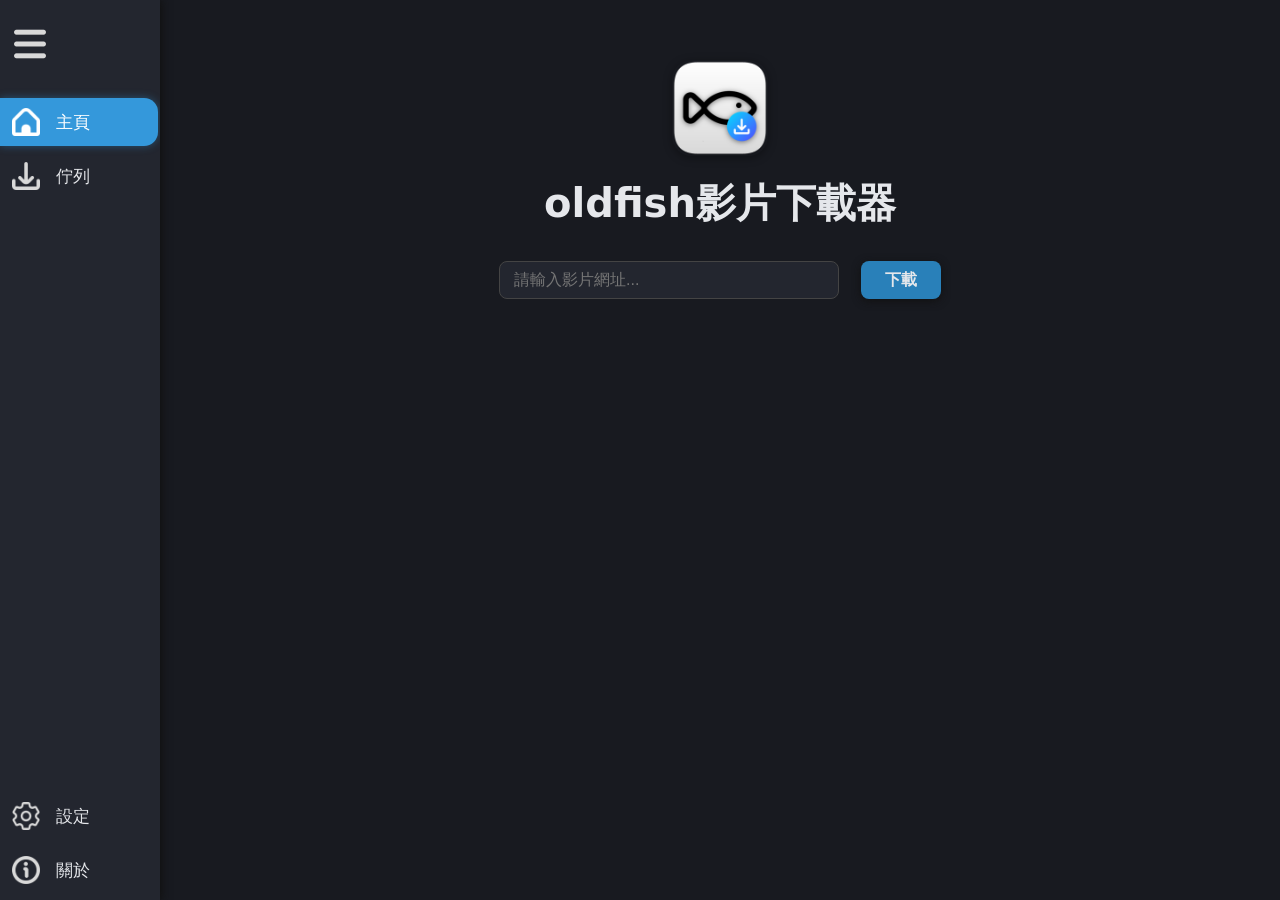
<file: v2/frontend/index.html>
<!DOCTYPE html>
<html lang="zh-tw" data-theme="dark" data-accent="blue" data-theme-mode="dark">
<head>
    <meta charset="UTF-8">
    <meta name="viewport" content="width=device-width, initial-scale=1.0">
    <title>oldfish影片下載器</title>
    <link rel="stylesheet" href="styles/themes/themes.css">
    <link rel="stylesheet" href="styles/pages/home.css">
    <link rel="stylesheet" href="styles/pages/queue.css">
    <link rel="stylesheet" href="styles/pages/settings.css">
    <link rel="stylesheet" href="styles/pages/about.css">
    <link rel="stylesheet" href="styles/themes/theme-overrides.css">
    <link rel="stylesheet" href="styles/base/main.css">
    <script src="qrc:///qtwebchannel/qwebchannel.js"></script>
    <script src="scripts/core/utils.js"></script>
    <script src="scripts/features/theme-manager.js"></script>
    <script src="scripts/features/update-dialog.js"></script>
    <script src="scripts/components/modal-manager.js"></script>
    <script src="scripts/components/select-dropdown.js"></script>
    <script src="scripts/core/app.js"></script>
    <script src="scripts/features/queue-manager.js"></script>
    <script src="scripts/features/playlist-manager.js"></script>
    <script src="scripts/components/video-modal.js"></script>
    <script>
        // 初始化 Qt WebChannel 並建立與後端的橋接，提供 window.pywebview.api 相容層
        (function(){
            function initChannel(){
                if (typeof QWebChannel === 'undefined' || !window.qt || !qt.webChannelTransport){
                    // 若尚未就緒，稍後重試
                    return setTimeout(initChannel, 50);
                }
                new QWebChannel(qt.webChannelTransport, function(channel){
                    window.api = channel.objects.api;
                    window.pywebview = { api: window.api };
                    
                    // 初始化回調管理器
                    console.log('[前端] 初始化回調管理器');
                    window.__videoInfoCallback = null;
                    window.__videoInfoErrorCallback = null;
                    
                    // 設置全局回調，作為後備處理
                    window.__onVideoInfo = function(info) {
                        console.log('[前端] __onVideoInfo 被調用', info);
                        console.log('[前端] 當前回調函數:', window.__videoInfoCallback ? '已設置' : '未設置');
                        
                        if (window.__videoInfoCallback && typeof window.__videoInfoCallback === 'function') {
                            console.log('[前端] 使用專用回調處理');
                            try {
                                window.__videoInfoCallback(info);
                            } catch (e) {
                                console.error('[前端] 專用回調執行出錯:', e);
                            }
                        } else {
                            console.warn('[前端] 沒有專用回調，使用默認處理');
                            // 如果沒有專用回調，嘗試根據資訊類型處理
                            if (info && info.is_playlist) {
                                console.log('[前端] 檢測到播放清單資訊，但沒有專用回調');
                            }
                        }
                    };
                    
                    window.__onVideoInfoError = function(error) {
                        console.error('[前端] __onVideoInfoError 被調用:', error);
                        if (window.__videoInfoErrorCallback && typeof window.__videoInfoErrorCallback === 'function') {
                            try {
                                window.__videoInfoErrorCallback(error);
                            } catch (e) {
                                console.error('[前端] 錯誤回調執行出錯:', e);
                            }
                        }
                    };
                    
                    console.log('[前端] 回調管理器初始化完成');
                    
                    // Initialize theme after API is ready
                    ThemeManager.loadThemeFromApi();
                });
            }
            initChannel();
        })();
    </script>
</head>
<body>
    <div id="toast-container" aria-live="polite" aria-atomic="true"></div>
    <div id="custom-context-menu" class="custom-context-menu" role="menu" aria-hidden="true"></div>
    <div class="container">
        <div class="sidebar" id="sidebar">
            <div class="menu-btn" onclick="toggleSidebar()">
                <img src="assets/menu.png" alt="menu" style="width:32px;height:32px;">
            </div>
            <div class="nav-item selected" id="nav-home" onclick="showPage('home')">
                <img src="assets/home.png" alt="主頁">
                <span class="nav-text">主頁</span>
            </div>
            <div class="nav-item" id="nav-queue" onclick="showPage('queue')">
                <img src="assets/quene.png" alt="佇列">
                <span class="nav-text">佇列</span>
            </div>
            <!-- 將以下兩個按鈕固定在側邊欄底部 -->
            <div style="flex:1"></div>
            <div class="nav-item" id="nav-settings" onclick="showPage('settings')">
                <img src="assets/settings.png" alt="設定">
                <span class="nav-text">設定</span>
            </div>
            <div class="nav-item" id="nav-about" onclick="showPage('about')">
                <img src="assets/about.png" alt="關於">
                <span class="nav-text">關於</span>
            </div>
        </div>
        <div class="main">
            <!-- 動態內容容器 -->
            <div id="page-content" class="page-content">
                <!-- 頁面內容將通過 JavaScript 動態載入 -->
            </div>
        </div>
    </div>
    <!-- 全局載入中遮罩 -->
    <div class="loading-bg" id="loading-bg" style="position: fixed; top:0; left:0; right:0; bottom:0; background: rgba(0,0,0,0.45); z-index: 15000; display: none;">
        <div style="position:absolute; top:50%; left:50%; transform: translate(-50%,-50%); background:#23262f; color:#e5e7eb; padding:16px 22px; border-radius:12px; box-shadow:0 4px 24px #000a; font-size:16px;">
            載入中...
        </div>
    </div>
    <div class="modal-bg app-modal-overlay" id="modal-bg">
        <div class="modal app-modal-surface">
            <div class="modal-title" id="modal-title"></div>
            <div class="modal-msg" id="modal-msg"></div>
            <button class="modal-btn" onclick="closeModal()">確定</button>
        </div>
    </div>
    
    <!-- 確認對話框模態視窗 -->
    <div class="modal-bg app-modal-overlay" id="confirm-modal-bg">
        <div class="modal app-modal-surface">
            <div class="modal-title" id="confirm-modal-title"></div>
            <div class="modal-msg" id="confirm-modal-msg"></div>
            <div class="modal-buttons">
                <button class="modal-btn-secondary" id="confirm-cancel-btn" onclick="closeConfirmModal()">取消</button>
                <button class="modal-btn" id="confirm-ok-btn" onclick="confirmAction()">確定</button>
            </div>
        </div>
    </div>
    
    <div class="modal-bg app-modal-overlay" id="dev-cmd-enable-warn-bg" style="display:none;" onclick="if(event.target===this) closeDevCommandEnableWarningModal(false);">
        <div class="modal app-modal-surface dev-cmd-warn-modal" role="dialog" aria-modal="true" aria-labelledby="dev-cmd-enable-warn-title" onclick="event.stopPropagation();">
            <div class="modal-title" id="dev-cmd-enable-warn-title">啟用 Dev Command</div>
            <div class="modal-msg">此功能為開發者專用的偵錯模式<br>除非您了解此功能的用途，否則不建議開啟</div>
            <div class="modal-buttons">
                <button class="modal-btn-secondary" onclick="closeDevCommandEnableWarningModal(false)">取消</button>
                <button class="modal-btn" onclick="closeDevCommandEnableWarningModal(true)">啟用</button>
            </div>
            <div class="dev-cmd-warn-checkbox">
                <input type="checkbox" id="dev-cmd-warn-never-again">
                <label for="dev-cmd-warn-never-again">不再顯示此警告</label>
            </div>
        </div>
    </div>

    <div class="playlist-duplicate-overlay app-modal-overlay" id="playlist-duplicate-modal-bg" onclick="if(event.target===this) closePlaylistDuplicateModal();">
        <div class="playlist-duplicate-dialog app-modal-surface" role="dialog" aria-modal="true" aria-labelledby="playlist-duplicate-title">
            <div class="playlist-duplicate-head">
                <h3 class="playlist-duplicate-title" id="playlist-duplicate-title">偵測到已下載內容</h3>
                <button class="playlist-duplicate-close" onclick="closePlaylistDuplicateModal()">×</button>
            </div>
            <div class="playlist-duplicate-body">
                <p class="playlist-duplicate-summary" id="playlist-duplicate-summary"></p>
                <div class="playlist-duplicate-list" id="playlist-duplicate-list"></div>
            </div>
            <div class="playlist-duplicate-footer">
                <button class="playlist-duplicate-btn-secondary" onclick="closePlaylistDuplicateModal()">取消</button>
                <button class="playlist-duplicate-btn-primary" id="playlist-duplicate-confirm-btn">繼續下載</button>
            </div>
        </div>
    </div>
    <div class="video-modal-bg app-modal-overlay" id="video-modal-bg">
        <div class="video-modal app-modal-surface" id="video-modal">
            <div class="video-modal-loading" id="video-modal-loading">載入中...</div>
            <div id="video-modal-content" style="display:none;">
                <div class="video-modal-header">
                    <img class="video-modal-thumb" id="video-modal-thumb" src="assets/icon.png" alt="thumb">
                    <div class="video-modal-titlebox">
                        <div class="video-modal-title" id="video-modal-title"></div>
                        <div class="video-modal-meta" id="video-modal-meta"></div>
                    </div>
                </div>
                <div class="video-modal-options">
                    <div class="video-modal-options-wrapper">
                        <div class="video-modal-option-item">
                            <div class="video-modal-label" id="video-modal-quality-label">畫質</div>
                            <div class="custom-select" id="quality-select">
                                <div class="custom-select-header" onclick="toggleSelect('quality-select')">
                                    <span class="custom-select-text">請選擇畫質</span>
                                    <div class="custom-select-arrow"></div>
                                </div>
                                <div class="custom-select-options" id="quality-options"></div>
                            </div>
                        </div>
                        <div class="video-modal-option-item">
                            <div class="video-modal-label">影片格式</div>
                            <div class="custom-select" id="format-select">
                                <div class="custom-select-header" onclick="toggleSelect('format-select')">
                                    <span class="custom-select-text">請選擇格式</span>
                                    <div class="custom-select-arrow"></div>
                                </div>
                                <div class="custom-select-options" id="format-options"></div>
                            </div>
                        </div>
                    </div>
                </div>
                <div class="video-modal-actions">
                    <button class="video-modal-btn cancel" onclick="closeVideoModal()">取消</button>
                    <button class="video-modal-btn" onclick="confirmDownload()">下載</button>
                </div>
            </div>
        </div>
    </div>

    <!-- 播放清單選擇模態視窗 -->
    <div class="playlist-modal-bg app-modal-overlay" id="playlist-modal-bg">
        <div class="playlist-modal app-modal-surface">
            <div class="playlist-modal-header">
                <div>
                    <div class="playlist-modal-title" id="playlist-modal-title">播放清單</div>
                    <div class="playlist-modal-subtitle" id="playlist-modal-subtitle">共 0 部影片</div>
                </div>
                <button class="playlist-modal-close" onclick="closePlaylistModal()">×</button>
            </div>
            <div class="playlist-modal-toolbar">
                <label class="playlist-toolbar-check">
                    <input type="checkbox" id="playlist-select-all" onchange="onPlaylistSelectAllChanged(this.checked)">
                    全選
                </label>
                <label class="playlist-toolbar-check">
                    <input type="checkbox" id="playlist-apply-highest-quality" onchange="onPlaylistApplyHighestQualityChanged(this.checked)">
                    套用最高畫質/位元率
                </label>
                <div class="playlist-toolbar-select" id="playlist-global-format-card">
                    <div class="playlist-toolbar-select-label">影片格式(一次套用至所有)</div>
                    <div class="custom-select" id="playlist-global-format-select">
                        <div class="custom-select-header" onclick="togglePlaylistGlobalFormatSelect()">
                            <span class="custom-select-text">-請選擇影片格式-</span>
                            <div class="custom-select-arrow"></div>
                        </div>
                        <div class="custom-select-options" id="playlist-global-format-options">
                            <div class="custom-select-option" onclick="selectPlaylistGlobalFormatOption('')">-請選擇影片格式-</div>
                            <div class="custom-select-option" onclick="selectPlaylistGlobalFormatOption('mp4')">影片(mp4)</div>
                            <div class="custom-select-option" onclick="selectPlaylistGlobalFormatOption('mp3')">音訊(mp3)</div>
                            <div class="custom-select-option" onclick="selectPlaylistGlobalFormatOption('individual')">個別選擇格式</div>
                        </div>
                    </div>
                </div>
            </div>
            <div class="playlist-modal-content" id="playlist-modal-content">
                <!-- 播放清單影片列表將在這裡動態生成 -->
            </div>
            <div class="playlist-modal-footer">
                <div class="playlist-selected-count" id="playlist-selected-count">已選擇 0 部影片</div>
                <button class="playlist-download-btn" id="playlist-download-btn" onclick="startPlaylistDownload()" disabled>開始下載</button>
            </div>
        </div>
    </div>
    <script>
        // 重定向 console 輸出到 Python 端（僅保留必要等級）
        (function() {
            // 預設只顯示必要訊息：warn/error（可改為 info/debug 以開啟更多訊息）
            const CONSOLE_MIN_LEVEL = 'warn';
            const levelPriority = { debug: 10, info: 20, log: 20, warn: 30, error: 40 };
            const minPriority = levelPriority[CONSOLE_MIN_LEVEL] || levelPriority.warn;

            // 保存原始的 console 方法
            const originalConsole = {
                log: console.log.bind(console),
                error: console.error.bind(console),
                warn: console.warn.bind(console),
                info: console.info.bind(console),
                debug: console.debug.bind(console)
            };
            
            // 創建發送日誌到 Python 的函數
            function sendLogToPython(level, args) {
                try {
                    // 將參數轉換為字符串
                    const message = Array.from(args).map(arg => {
                        if (typeof arg === 'object') {
                            try {
                                return JSON.stringify(arg);
                            } catch (e) {
                                return String(arg);
                            }
                        }
                        return String(arg);
                    }).join(' ');
                    
                    // 嘗試發送到 Python 端
                    if (window.api && typeof window.api.log_from_js === 'function') {
                        window.api.log_from_js(level, message).catch(err => {
                            // 如果發送失敗，至少保留原生輸出
                            originalConsole.error('[日誌發送失敗]', err);
                        });
                    }
                } catch (e) {
                    // 如果出錯，至少保留原生輸出
                    originalConsole.error('[日誌重定向錯誤]', e);
                }
            }
            
            function shouldOutput(level) {
                return (levelPriority[level] || 0) >= minPriority;
            }

            // 重寫 console 方法
            console.log = function(...args) {
                if (!shouldOutput('log')) return;
                originalConsole.log(...args);
                sendLogToPython('log', args);
            };
            
            console.error = function(...args) {
                originalConsole.error(...args);
                sendLogToPython('error', args);
            };
            
            console.warn = function(...args) {
                if (!shouldOutput('warn')) return;
                originalConsole.warn(...args);
                sendLogToPython('warn', args);
            };
            
            console.info = function(...args) {
                if (!shouldOutput('info')) return;
                originalConsole.info(...args);
                sendLogToPython('info', args);
            };
            
            console.debug = function(...args) {
                if (!shouldOutput('debug')) return;
                originalConsole.debug(...args);
                sendLogToPython('debug', args);
            };
        })();

        // 全局錯誤處理
        window.onerror = function(message, source, lineno, colno, error) {
            console.error('[全局錯誤]', message, 'at', source + ':' + lineno + ':' + colno, error);
        };

        window.addEventListener('unhandledrejection', function(event) {
            console.error('[未處理的 Promise 拒絕]', event.reason);
        });

        // 檢查關鍵函數是否存在
        // 添加全局錯誤處理和調試信息
        window.addEventListener('error', function(e) {
            console.error('[全局錯誤]', e.message, 'at', e.filename, ':', e.lineno, ':', e.colno);
            console.error('[錯誤堆棧]', e.error ? e.error.stack : '無堆棧信息');
        });

        /**
         * 顯示確認對話框
         */
        window.showConfirmModal = function(title, message, onConfirm) {
            const modal = document.getElementById('confirm-modal-bg');
            document.getElementById('confirm-modal-title').innerText = title;
            document.getElementById('confirm-modal-msg').innerHTML = message;
            
            // 存儲確認回調函數
            window._confirmCallback = onConfirm;
            
            openPopupOverlay(modal);
        };
        
        /**
         * 關閉確認對話框
         */
        window.closeConfirmModal = function() {
            const modal = document.getElementById('confirm-modal-bg');
            
            // 如果取消的是文件已存在的確認，需要通知後端取消下載並從佇列中移除任務
            // 立即執行，不等待動畫完成
            if (window._pendingTaskId) {
                const taskId = window._pendingTaskId;
                delete window._pendingTaskId;
                
                // 從前端佇列中移除任務
                const taskIndex = downloadQueue.findIndex(task => task.id === taskId);
                if (taskIndex !== -1) {
                    downloadQueue.splice(taskIndex, 1);
                    renderQueue(); // 重新渲染佇列
                    console.log(`已從佇列中移除任務 ${taskId}`);
                } else {
                    console.warn(`找不到任務 ${taskId}，可能已經被移除`);
                }
                
                // 通知後端取消下載
                const backend = __getBackendApi();
                if (backend && backend.confirm_redownload) {
                    backend.confirm_redownload(taskId, false)
                        .then(result => {
                            console.log("取消下載結果:", result);
                        })
                        .catch(error => {
                            console.error("取消下載時出錯:", error);
                        });
                }
            }
            
            closePopupOverlay(modal, () => {
                window._confirmCallback = null;
            });
        }
        
        /**
         * 確認操作
         */
        function confirmAction() {
            if (window._confirmCallback) {
                window._confirmCallback();
            }
            closeConfirmModal();
        }

    </script>
</body>
</html>
</file>
<file: v2/frontend/styles/themes/themes.css>
/**
 * oldfish 主題 design tokens + 設定頁主題/強調色選擇器
 * （對齊 Desktop 參考版 main.html 外觀）
 */

/* --- 強調色（data-accent on html；預設藍色） --- */
:root,
[data-accent="blue"] {
    --of-accent: #3498db;
    --of-accent-hover: #2980b9;
    --of-accent-dark: #2471a3;
    --of-accent-rgb: 52, 152, 219;
    --of-accent-soft: rgba(52, 152, 219, 0.25);
    --of-accent-glow: rgba(52, 152, 219, 0.4);
    --of-accent-soft-08: rgba(52, 152, 219, 0.08);
    --of-accent-soft-16: rgba(52, 152, 219, 0.16);
    --of-accent-soft-22: rgba(52, 152, 219, 0.22);
}

[data-accent="green"] {
    --of-accent: #2ecc71;
    --of-accent-hover: #27ae60;
    --of-accent-dark: #219150;
    --of-accent-rgb: 46, 204, 113;
    --of-accent-soft: rgba(46, 204, 113, 0.25);
    --of-accent-glow: rgba(46, 204, 113, 0.4);
    --of-accent-soft-08: rgba(46, 204, 113, 0.08);
    --of-accent-soft-16: rgba(46, 204, 113, 0.16);
    --of-accent-soft-22: rgba(46, 204, 113, 0.22);
}

[data-accent="purple"] {
    --of-accent: #9b59b6;
    --of-accent-hover: #8e44ad;
    --of-accent-dark: #7d3c98;
    --of-accent-rgb: 155, 89, 182;
    --of-accent-soft: rgba(155, 89, 182, 0.25);
    --of-accent-glow: rgba(155, 89, 182, 0.4);
    --of-accent-soft-08: rgba(155, 89, 182, 0.08);
    --of-accent-soft-16: rgba(155, 89, 182, 0.16);
    --of-accent-soft-22: rgba(155, 89, 182, 0.22);
}

[data-accent="orange"] {
    --of-accent: #e67e22;
    --of-accent-hover: #d35400;
    --of-accent-dark: #ba4a00;
    --of-accent-rgb: 230, 126, 34;
    --of-accent-soft: rgba(230, 126, 34, 0.25);
    --of-accent-glow: rgba(230, 126, 34, 0.4);
    --of-accent-soft-08: rgba(230, 126, 34, 0.08);
    --of-accent-soft-16: rgba(230, 126, 34, 0.16);
    --of-accent-soft-22: rgba(230, 126, 34, 0.22);
}

/* --- 深色主題 --- */
:root,
[data-theme="dark"] {
    --of-bg-app: #181a20;
    --of-bg-surface: #23262f;
    --of-bg-elevated: #1a1d23;
    --of-bg-input: #23262f;
    --of-bg-hover: #2b2e37;
    --of-text-primary: #e5e7eb;
    --of-text-secondary: #aaa;
    --of-text-muted: #888;
    --of-border: #444;
    --of-border-subtle: #333;
    --of-border-focus: var(--of-accent);
    --of-scrollbar-track: #121418;
    --of-scrollbar-thumb: #3a3f4a;
    --of-scrollbar-thumb-hover: #4a4f59;
    --of-shadow-sm: 0 2px 8px rgba(0, 0, 0, 0.35);
    --of-shadow-md: 0 8px 32px rgba(0, 0, 0, 0.3);
    --of-sidebar-shadow: 2px 0 8px #111;
    --of-overlay: rgba(0, 0, 0, 0.8);
    --of-popup-overlay-bg: rgba(7, 14, 12, 0.52);
    --of-popup-surface: #1f242b;
    --of-popup-surface-border: color-mix(in srgb, var(--of-accent) 26%, transparent);
    --of-popup-shadow: 0 16px 44px rgba(0, 0, 0, 0.45);
    --of-nav-shine: rgba(255, 255, 255, 0.1);
    --of-card-completed-bg: color-mix(in srgb, var(--of-accent) 16%, var(--of-bg-hover));
    --of-version-tag: #888;
    --of-glass-bar-bg: rgba(24, 26, 32, 0.68);
    --of-glass-bar-border: rgba(255, 255, 255, 0.1);
    --of-icon-filter: brightness(0.85);
    --of-icon-filter-muted: brightness(0.5);
    --of-icon-filter-on-accent: brightness(0) invert(1);
    --of-bg: var(--of-bg-app);
    --of-text: var(--of-text-primary);
}

/* --- 淺色主題 --- */
[data-theme="light"] {
    --of-bg-app: #e8e8e8;
    --of-bg-surface: #f0f0f0;
    --of-bg-elevated: #e8e8e8;
    --of-bg-input: #f0f0f0;
    --of-bg-hover: #e0e0e0;
    --of-text-primary: #2a2a2a;
    --of-text-secondary: #4a4a4a;
    --of-text-muted: #5a5a5a;
    --of-border: #c8c8c8;
    --of-border-subtle: #d8d8d8;
    --of-scrollbar-track: #dcdcdc;
    --of-scrollbar-thumb: #b0b3b8;
    --of-scrollbar-thumb-hover: #9ea1a6;
    --of-shadow-sm: 0 2px 8px rgba(0, 0, 0, 0.08);
    --of-shadow-md: 0 8px 32px rgba(0, 0, 0, 0.1);
    --of-sidebar-shadow: 2px 0 8px rgba(0, 0, 0, 0.1);
    --of-overlay: rgba(0, 0, 0, 0.5);
    --of-popup-overlay-bg: rgba(15, 23, 42, 0.35);
    --of-popup-surface: #f0f0f0;
    --of-popup-surface-border: color-mix(in srgb, var(--of-accent) 35%, #c8c8c8);
    --of-popup-shadow: 0 16px 44px rgba(15, 23, 42, 0.2);
    --of-nav-shine: rgba(0, 0, 0, 0.06);
    --of-card-completed-bg: color-mix(in srgb, var(--of-accent) 14%, var(--of-bg-elevated));
    --of-version-tag: #5a5a5a;
    --of-glass-bar-bg: rgba(240, 240, 240, 0.72);
    --of-glass-bar-border: rgba(0, 0, 0, 0.08);
    --of-icon-filter: brightness(0);
    --of-icon-filter-muted: brightness(0) opacity(0.45);
    --of-icon-filter-on-accent: brightness(0) invert(1);
    --of-bg: var(--of-bg-app);
    --of-text: var(--of-text-primary);
}

/* 彈窗語意別名（與 main.html 既有變數對齊） */
:root,
[data-theme="dark"],
[data-theme="light"] {
    --popup-theme-green: var(--of-accent-hover);
    --popup-theme-green-hover: var(--of-accent-hover);
    --popup-theme-green-soft: var(--of-accent-soft);
    --popup-surface: var(--of-popup-surface);
    --popup-surface-border: var(--of-popup-surface-border);
    --popup-shadow: var(--of-popup-shadow);
    --popup-overlay-bg: var(--of-popup-overlay-bg);
    --of-accent-text: var(--of-accent);
    --of-accent-subtle-bg: color-mix(in srgb, var(--of-accent) 10%, transparent);
    --of-accent-hover-bg: color-mix(in srgb, var(--of-accent) 18%, transparent);
    --of-accent-outline: color-mix(in srgb, var(--of-accent) 40%, var(--of-border));
}

/* 表單控制項跟隨強調色 */
input[type="checkbox"],
input[type="radio"] {
    accent-color: var(--of-accent);
}

.toast-icon-badge {
    display: inline-flex;
    width: 26px;
    height: 26px;
    border-radius: 8px;
    background: var(--of-accent-soft);
    align-items: center;
    justify-content: center;
    font-size: 14px;
    color: var(--of-accent);
    font-weight: 700;
    flex-shrink: 0;
}

/* --- 設定頁：主題模式預覽卡片 --- */
.theme-mode-picker {
    display: grid;
    grid-template-columns: repeat(3, 1fr);
    gap: 12px;
    width: 100%;
    max-width: 100%;
    box-sizing: border-box;
    overflow: hidden;
}

@media (max-width: 700px) {
    .theme-mode-picker {
        grid-template-columns: repeat(2, 1fr);
        gap: 10px;
    }
}

@media (max-width: 450px) {
    .theme-mode-picker {
        grid-template-columns: 1fr;
        gap: 8px;
    }
}

.theme-mode-card {
    display: flex;
    flex-direction: column;
    align-items: stretch;
    gap: 8px;
    padding: 10px;
    border: 2px solid var(--of-border);
    border-radius: 12px;
    background: var(--of-bg-elevated);
    color: var(--of-text-primary);
    cursor: pointer;
    transition: border-color 0.2s ease, box-shadow 0.2s ease, background 0.2s ease;
    position: relative;
    text-align: center;
    appearance: none;
    -webkit-appearance: none;
    font: inherit;
    box-sizing: border-box;
    min-width: 0;
    overflow: hidden;
    flex: 1;
}

@media (max-width: 450px) {
    .theme-mode-card {
        padding: 8px;
        gap: 6px;
    }
}

.theme-mode-card:hover {
    border-color: var(--of-accent);
    background: var(--of-bg-hover);
}

.theme-mode-card.selected,
.theme-mode-card[aria-pressed="true"] {
    border-color: var(--of-accent);
    box-shadow: 0 0 0 3px var(--of-accent-soft);
}

.theme-mode-card.selected::after,
.theme-mode-card[aria-pressed="true"]::after {
    content: '';
    position: absolute;
    top: 8px;
    right: 8px;
    width: 18px;
    height: 18px;
    border-radius: 50%;
    background: var(--of-accent);
    background-image: url("data:image/svg+xml,%3Csvg xmlns='http://www.w3.org/2000/svg' viewBox='0 0 24 24' fill='none' stroke='white' stroke-width='3'%3E%3Cpath d='M5 12l5 5L19 7'/%3E%3C/svg%3E");
    background-size: 12px;
    background-position: center;
    background-repeat: no-repeat;
}

/* 淺色模式按鈕 - 使用淺色背景，黑字 */
.theme-mode-card[data-theme-mode="light"] {
    background: var(--of-mode-bg-light);
    border-color: #dddddd;
}

.theme-mode-card[data-theme-mode="light"] .theme-mode-card-label {
    color: #333333;
}

.theme-mode-card[data-theme-mode="light"]:hover {
    background: #f0f0f0;
    border-color: var(--of-accent);
}

/* 深色模式按鈕 - 使用深色背景，白字 */
.theme-mode-card[data-theme-mode="dark"] {
    background: var(--of-mode-bg-dark);
    border-color: #444444;
}

.theme-mode-card[data-theme-mode="dark"] .theme-mode-card-label {
    color: #e5e7eb;
}

.theme-mode-card[data-theme-mode="dark"]:hover {
    background: #1a1d23;
    border-color: var(--of-accent);
}

/* 跟隨系統按鈕 - 使用深淺漸層背景，白字 */
.theme-mode-card[data-theme-mode="system"] {
    background: linear-gradient(135deg, var(--of-mode-bg-dark) 0%, var(--of-mode-bg-light) 100%);
    border-color: rgba(128, 128, 128, 0.5);
}

.theme-mode-card[data-theme-mode="system"] .theme-mode-card-label {
    color: #e5e7eb;
    text-shadow: 0 2px 4px rgba(0, 0, 0, 0.8), 0 0 2px rgba(255, 255, 255, 0.3);
}

.theme-mode-card[data-theme-mode="system"]:hover {
    background: linear-gradient(135deg, #1a1d23 0%, #ffffff 100%);
    border-color: var(--of-accent);
}

.theme-preview {
    width: 100%;
    height: 80px;
    border-radius: 10px;
    overflow: hidden;
    box-shadow: 0 6px 20px rgba(0, 0, 0, 0.28);
    pointer-events: none;
    min-width: 0;
    flex-shrink: 0;
}

@media (max-width: 450px) {
    .theme-preview {
        height: 60px;
    }
}

.theme-preview-viewport {
    width: 100%;
    height: 100%;
    overflow: hidden;
    border-radius: inherit;
}

.theme-preview-chrome {
    display: flex;
    width: 100%;
    height: 100%;
    min-height: 80px;
}

.theme-preview-side {
    flex: 0 0 22%;
    display: flex;
    flex-direction: column;
    gap: 6px;
    padding: 8px 6px;
    box-sizing: border-box;
}

.theme-preview-menu {
    display: block;
    width: 14px;
    height: 9px;
    margin-bottom: 2px;
    background:
        linear-gradient(currentColor 0 0) 0 0 / 100% 2px no-repeat,
        linear-gradient(currentColor 0 0) 0 50% / 100% 2px no-repeat,
        linear-gradient(currentColor 0 0) 0 100% / 100% 2px no-repeat;
    color: rgba(229, 231, 235, 0.7);
}

.theme-preview-nav {
    display: block;
    height: 10px;
    border-radius: 8px;
    background: rgba(255, 255, 255, 0.12);
}

.theme-preview-nav--active {
    background: var(--of-accent);
    box-shadow: 0 0 6px var(--of-accent-glow);
}

.theme-preview-main {
    flex: 1;
    display: flex;
    flex-direction: column;
    align-items: center;
    justify-content: center;
    gap: 10px;
    padding: 8px 10px;
    min-width: 0;
    box-sizing: border-box;
}

.theme-preview-logo-bar {
    display: block;
    width: 48%;
    height: 8px;
    border-radius: 4px;
}

.theme-preview-search-row {
    display: flex;
    align-items: center;
    gap: 6px;
    width: 90%;
}

.theme-preview-input {
    flex: 1;
    height: 16px;
    border-radius: 6px;
    min-width: 0;
}

.theme-preview-dl-btn {
    flex: 0 0 22px;
    height: 16px;
    border-radius: 6px;
    background: var(--of-accent-hover);
}

.theme-preview--dark .theme-preview-side,
.theme-preview-split-pane--dark .theme-preview-side {
    background: #23262f;
    box-shadow: 2px 0 8px rgba(0, 0, 0, 0.4);
}

.theme-preview--dark .theme-preview-main,
.theme-preview-split-pane--dark .theme-preview-main {
    background: #181a20;
}

.theme-preview--dark .theme-preview-logo-bar,
.theme-preview-split-pane--dark .theme-preview-logo-bar {
    background: rgba(229, 231, 235, 0.4);
}

.theme-preview--dark .theme-preview-input,
.theme-preview-split-pane--dark .theme-preview-input {
    background: #23262f;
    border: 1px solid #444444;
    box-sizing: border-box;
}

.theme-preview--light .theme-preview-side,
.theme-preview-split-pane--light .theme-preview-side {
    background: #ffffff;
    box-shadow: 2px 0 8px rgba(0, 0, 0, 0.08);
}

.theme-preview--light .theme-preview-main,
.theme-preview-split-pane--light .theme-preview-main {
    background: #f5f5f5;
}

.theme-preview--light .theme-preview-menu,
.theme-preview-split-pane--light .theme-preview-menu {
    color: rgba(51, 51, 51, 0.5);
}

.theme-preview--light .theme-preview-logo-bar,
.theme-preview-split-pane--light .theme-preview-logo-bar {
    background: rgba(51, 51, 51, 0.3);
}

.theme-preview--light .theme-preview-nav,
.theme-preview-split-pane--light .theme-preview-nav {
    background: rgba(0, 0, 0, 0.08);
}

.theme-preview--light .theme-preview-input,
.theme-preview-split-pane--light .theme-preview-input {
    background: #ffffff;
    border: 1px solid #dddddd;
    box-sizing: border-box;
}

.theme-preview--system {
    position: relative;
}

.theme-preview-split {
    display: flex;
    width: 100%;
    height: 100%;
}

.theme-preview-split-pane {
    flex: 0 0 50%;
    overflow: hidden;
    position: relative;
}

.theme-preview-split-pane .theme-preview-viewport {
    position: absolute;
    top: 0;
    height: 100%;
    width: 200%;
    min-width: 0;
}

.theme-preview-split-pane--dark .theme-preview-viewport {
    left: 0;
}

.theme-preview-split-pane--light .theme-preview-viewport {
    right: 0;
    left: auto;
}

.theme-preview--system::after {
    content: '';
    position: absolute;
    left: 50%;
    top: 0;
    bottom: 0;
    width: 2px;
    background: rgba(128, 128, 128, 0.5);
    z-index: 3;
    transform: translateX(-50%);
    pointer-events: none;
}

.theme-mode-card-label {
    font-size: 14px;
    font-weight: 600;
    color: var(--of-text-primary);
    white-space: nowrap;
    overflow: hidden;
    text-overflow: ellipsis;
}

@media (max-width: 450px) {
    .theme-mode-card-label {
        font-size: 12px;
    }
}

.theme-mode-card-hint {
    font-size: 11px;
    color: var(--of-text-muted);
    margin-top: -4px;
    white-space: nowrap;
    overflow: hidden;
    text-overflow: ellipsis;
}

.theme-mode-card-experimental {
    font-size: 12px;
    font-weight: 500;
    color: var(--of-text-muted);
    white-space: nowrap;
}

.accent-picker {
    display: flex;
    flex-wrap: wrap;
    gap: 12px;
    align-items: center;
    width: 100%;
    max-width: 100%;
    box-sizing: border-box;
    overflow: hidden;
}

@media (max-width: 500px) {
    .accent-picker {
        gap: 8px;
        justify-content: flex-start;
    }
}

.accent-swatch {
    display: flex;
    flex-direction: column;
    align-items: center;
    gap: 6px;
    padding: 8px 12px;
    border: 2px solid transparent;
    border-radius: 10px;
    background: transparent;
    color: var(--of-text-primary);
    cursor: pointer;
    transition: border-color 0.2s ease, box-shadow 0.2s ease;
    appearance: none;
    -webkit-appearance: none;
    font: inherit;
    box-sizing: border-box;
    flex-shrink: 0;
    min-width: 0;
}

.accent-swatch:hover {
    background: var(--of-bg-hover);
}

.accent-swatch.selected,
.accent-swatch[aria-pressed="true"] {
    border-color: var(--of-accent);
    box-shadow: 0 0 0 2px var(--of-accent-soft);
}

.accent-swatch-dot {
    width: 32px;
    height: 32px;
    border-radius: 50%;
    background: var(--swatch-color, #2ecc71);
    box-shadow: var(--of-shadow-sm);
}

.accent-swatch-label {
    font-size: 12px;
    color: var(--of-text-secondary);
    white-space: nowrap;
    overflow: hidden;
    text-overflow: ellipsis;
}

.settings-page-title {
    margin: 0 0 16px 0;
    color: var(--of-text-primary);
    font-size: 28px;
}

.settings-label-block {
    display: block;
    margin-bottom: 8px;
    color: var(--of-text-primary);
    font-size: 16px;
}

.settings-about-line {
    color: var(--of-text-primary);
    font-size: 15px;
    margin-bottom: 8px;
}

.settings-about-link {
    color: var(--of-accent);
    text-decoration: none;
    font-weight: 600;
}

.settings-about-link:hover {
    color: var(--of-accent-hover);
    text-decoration: underline;
}

.settings-about-footer {
    text-align: center;
    color: var(--of-text-muted);
    font-size: 12px;
    margin-top: 24px;
}

.queue-bottom,
.settings-fixed-bottom {
    position: sticky;
    bottom: 0;
    width: 70%;
    max-width: 800px;
    margin-left: auto;
    margin-right: auto;
    margin-bottom: -2px;
    display: flex;
    flex-direction: column;
    align-items: center;
    isolation: isolate;
    transform: translateZ(0);
    overflow: hidden;
    background: var(--of-glass-bar-bg);
    -webkit-backdrop-filter: blur(16px) saturate(1.15);
    backdrop-filter: blur(16px) saturate(1.15);
    border: 1px solid var(--of-glass-bar-border);
    border-radius: 12px;
    z-index: 9999;
    box-shadow: 0 -4px 28px rgba(0, 0, 0, 0.18);
    box-sizing: border-box;
    flex-shrink: 0;
}

.settings-fixed-bottom {
    position: fixed;
    bottom: 20px;
    left: 50%;
    transform: translateX(-50%);
    margin: 0;
}

@media (max-width: 600px) {
    .queue-bottom,
    .settings-fixed-bottom {
        width: 95%;
        border-radius: 8px;
    }
}

.settings-fixed-bottom {
    max-width: 800px;
}

.queue-bottom {
    padding: 10px 16px 14px;
}

.settings-fixed-bottom {
    padding: 10px 0 14px;
}

.queue-bottom .queue-separator {
    display: block;
}

.settings-fixed-bottom .queue-separator {
    display: block;
}

/* 側欄選中項：右側圓角 tab 效果 */
.sidebar .nav-item.selected {
    border-radius: 0 14px 14px 0;
    box-shadow: 0 0 8px var(--of-accent-glow);
}

.sidebar .nav-item.selected .nav-text {
    color: #ffffff;
}
</file>
<file: v2/frontend/styles/pages/home.css>
/* Home Page Styles */

.title-brand {
    display: flex;
    flex-direction: column;
    align-items: center;
    justify-content: center;
    margin-top: 60px;
    margin-bottom: 30px;
    margin-left: auto;
    margin-right: auto;
    max-width: 540px;
    user-select: none;
}

.title-brand--about {
    margin-top: 0;
    margin-bottom: 16px;
    max-width: 420px;
}

.title-brand-icon {
    display: block;
    width: 96px;
    height: 96px;
    margin: 0 auto 20px;
    border-radius: 20px;
    box-shadow: var(--of-shadow-sm);
}

.title-brand-text {
    margin: 0;
    font-family: 'Segoe UI', system-ui, -apple-system, sans-serif;
    font-size: 40px;
    font-weight: 700;
    color: var(--of-text-primary);
    text-align: center;
    white-space: nowrap;
}

.title-brand-en {
    font-weight: 600;
}

.search-row {
    display: flex;
    align-items: center;
    justify-content: center;
    gap: 10px;
    margin-bottom: 20px;
    margin-left: auto;
    margin-right: auto;
    max-width: 540px;
    width: 100%;
}
</file>
<file: v2/frontend/styles/pages/queue.css>
/* Queue Page Styles */

.queue-page {
    text-align: center;
    font-size: 22px;
    color: var(--of-text-muted);
    flex: 1;
    width: 100%;
    display: flex;
    flex-direction: column;
    align-items: center;
    justify-content: flex-start;
    position: relative;
    overflow: visible;
}

.queue-search-row {
    width: 90%;
    max-width: 600px;
    margin-top: 8px;
    margin-bottom: 8px;
    display: flex;
    align-items: center;
    justify-content: center;
    gap: 10px;
}

.queue-list {
    width: 90%;
    max-width: 800px;
    margin: 0 auto;
    display: flex;
    flex-direction: column;
    align-items: stretch;
    padding-top: 20px;
    padding-bottom: 120px;
    flex: 1;
    min-height: 0;
    overflow-y: auto;
    overflow-x: hidden;
}

.queue-bottom {
    position: fixed;
    bottom: 0;
    left: 160px;
    right: 0;
    width: calc(100% - 160px);
    background: var(--of-glass-bar-bg);
    -webkit-backdrop-filter: blur(16px) saturate(1.15);
    backdrop-filter: blur(16px) saturate(1.15);
    border: 1px solid var(--of-glass-bar-border);
    border-radius: 12px 12px 0 0;
    padding: 10px 16px 14px;
    z-index: 9999;
    box-shadow: 0 -4px 28px rgba(0, 0, 0, 0.18);
    transform: translateY(100%);
    opacity: 0;
    transition: transform 0.4s cubic-bezier(0.16, 1, 0.3, 1), opacity 0.4s ease;
}

.queue-bottom.visible {
    transform: translateY(0);
    opacity: 1;
}

.queue-bottom .queue-search-row {
    margin: 0 auto;
    width: 90%;
    max-width: 800px;
}

@media (max-width: 768px) {
    .queue-bottom {
        left: 140px;
        width: calc(100% - 140px);
    }
}

@media (max-width: 480px) {
    .queue-bottom {
        left: 120px;
        width: calc(100% - 120px);
    }
}

.queue-item {
    background: var(--of-bg-hover);
    border-radius: 12px;
    padding: 10px 15px;
    width: 100%;
    max-width: 100%;
    box-sizing: border-box;
    display: flex;
    align-items: flex-start;
    box-shadow: 0 4px 12px rgba(0,0,0,0.3);
    position: relative;
    overflow: hidden;
    transition: all 0.2s ease;
}

.queue-item:hover {
    transform: translateY(-1px);
    box-shadow: 0 6px 16px rgba(0,0,0,0.4);
}

.queue-item.completed {
    border: 2px solid var(--of-accent);
    background: var(--of-card-completed-bg);
}

.queue-item.completed:hover {
    border-color: var(--of-accent-hover);
    box-shadow: 0 6px 16px var(--of-accent-glow);
}

.queue-item-thumbnail {
    width: 100px;
    height: 70px;
    object-fit: cover;
    border-radius: 8px;
    margin-right: 12px;
    flex-shrink: 0;
    background-color: var(--of-bg-elevated);
    display: flex;
    align-items: center;
    justify-content: center;
    color: var(--of-text-muted);
    font-size: 12px;
    text-align: center;
    line-height: 1.2;
    padding: 5px;
}

.queue-item-thumbnail img {
    width: 100%;
    height: 100%;
    object-fit: cover;
    border-radius: 8px;
}

.queue-item-info {
    flex-grow: 1;
    display: flex;
    flex-direction: column;
    justify-content: flex-start;
}

.queue-item-title {
    font-size: 16px;
    font-weight: bold;
    color: var(--of-text-primary);
    margin: 0 0 4px 0;
    word-break: break-word;
    text-align: left;
}

.queue-item-meta,
.queue-item-url {
    font-size: 13px;
    color: var(--of-text-muted);
    margin-bottom: 2px;
    word-break: break-word;
    text-align: left;
}

.queue-item-url a {
    color: var(--of-accent);
    text-decoration: none;
}

.queue-item-url a:hover {
    text-decoration: underline;
}

.queue-item-progress {
    width: 100%;
    height: 4px;
    background: var(--of-bg-elevated);
    border-radius: 3px;
    margin-top: 8px;
    overflow: hidden;
}

.queue-item-progress-bar {
    height: 100%;
    background: var(--of-accent);
    border-radius: 3px;
    transition: width 0.3s ease;
}

.queue-item-status {
    font-size: 12px;
    color: var(--of-text-secondary);
    margin-top: 4px;
    display: flex;
    align-items: center;
    gap: 6px;
}

.queue-item-status.completed {
    color: var(--of-accent);
    font-weight: bold;
}

.queue-separator {
    width: 100%;
    height: 1px;
    background-color: var(--of-border);
    margin: 0 0 8px;
}

.queue-item-actions {
    display: flex;
    align-items: center;
    margin-left: auto;
}

.queue-item-action-btn {
    background: none;
    border: none;
    cursor: pointer;
    padding: 6px;
    border-radius: 8px;
    transition: background 0.2s ease;
}

.queue-item-action-btn:hover:not(:disabled) {
    background: var(--of-nav-shine);
}

.queue-item-action-btn:disabled {
    cursor: not-allowed;
    opacity: 0.5;
}

.queue-item-action-btn:disabled img {
    filter: var(--of-icon-filter-muted);
}

.queue-item-action-btn img {
    width: 24px;
    height: 24px;
    filter: var(--of-icon-filter);
}

/* Playlist queue card */
.queue-playlist-card {
    background: var(--of-bg-hover);
    border-radius: 12px;
    padding: 0;
    width: 100%;
    max-width: 100%;
    box-sizing: border-box;
    box-shadow: 0 4px 12px rgba(0,0,0,0.3);
    overflow: hidden;
    transition: all 0.2s ease;
}

.queue-playlist-card:hover {
    box-shadow: 0 6px 16px rgba(0,0,0,0.4);
}

.queue-playlist-card.completed {
    border: 2px solid var(--of-accent);
    background: var(--of-card-completed-bg);
}

.queue-playlist-card-header {
    padding: 12px 15px;
    display: flex;
    align-items: center;
    gap: 12px;
    cursor: pointer;
    transition: background 0.2s ease;
}

.queue-playlist-card-header:hover {
    background: var(--of-bg-elevated);
}

.queue-playlist-card-thumbnail {
    width: 80px;
    height: 60px;
    object-fit: cover;
    border-radius: 8px;
    flex-shrink: 0;
    background: var(--of-bg-elevated);
}

.queue-playlist-card-info {
    flex: 1;
    min-width: 0;
}

.queue-playlist-card-title {
    font-size: 15px;
    font-weight: 600;
    color: var(--of-text-primary);
    margin: 0 0 4px 0;
    word-break: break-word;
}

.queue-playlist-card-meta {
    font-size: 12px;
    color: var(--of-text-muted);
    margin: 0;
}

.queue-playlist-card-toggle {
    width: 24px;
    height: 24px;
    display: flex;
    align-items: center;
    justify-content: center;
    transition: transform 0.3s ease;
}

.queue-playlist-card-toggle.collapsed {
    transform: rotate(-90deg);
}

.queue-playlist-card-body {
    border-top: 1px solid var(--of-border);
    padding: 8px 15px 10px;
    max-height: 800px;
    overflow-y: auto;
    overflow-x: hidden;
    opacity: 1;
    transform: translateY(0);
    transition:
        max-height 0.22s var(--ease-smooth),
        opacity 0.18s var(--ease-smooth),
        transform 0.18s var(--ease-smooth),
        padding-top 0.18s var(--ease-smooth),
        padding-bottom 0.18s var(--ease-smooth);
}

.queue-playlist-card-body-collapsed {
    max-height: 0;
    opacity: 0;
    transform: translateY(-4px);
    padding-top: 0;
    padding-bottom: 0;
}

.queue-playlist-video-item {
    padding: 8px 0;
    border-bottom: 1px solid var(--of-border-subtle);
    display: flex;
    align-items: center;
    gap: 10px;
}

.queue-playlist-video-item:last-child {
    border-bottom: none;
}

.queue-playlist-video-checkbox {
    width: 18px;
    height: 18px;
    flex-shrink: 0;
    accent-color: var(--of-accent);
}

.queue-playlist-video-info {
    flex: 1;
    min-width: 0;
}

.queue-playlist-video-title {
    font-size: 13px;
    color: var(--of-text-primary);
    margin: 0 0 2px 0;
    word-break: break-word;
}

.queue-playlist-video-status {
    font-size: 11px;
    color: var(--of-text-muted);
    margin: 0;
}

.queue-playlist-video-status.completed {
    color: var(--of-accent);
    font-weight: bold;
}

.completed-badge {
    display: inline;
    color: var(--of-accent);
    font-size: 12px;
    font-weight: normal;
}

/* Hide version tag on queue page */
.version-tag {
    display: none !important;
}
</file>
<file: v2/frontend/styles/pages/settings.css>
/* Settings Page Styles */

.settings-page {
    width: 100%;
    margin: 20px auto 0;
    padding: 0 20px;
    position: relative;
    overflow-x: hidden;
    box-sizing: border-box;
    padding-bottom: 100px;
    flex: 1;
    overflow-y: auto;
}

@media (max-width: 500px) {
    .settings-page {
        padding: 0 10px;
        padding-bottom: 100px;
    }
}

.settings-container {
    padding: 20px;
    padding-bottom: 20px;
    position: relative;
    overflow-x: hidden;
    box-sizing: border-box;
    width: 100%;
    max-width: 100%;
    display: flex;
    flex-direction: column;
}

@media (max-width: 600px) {
    .settings-container {
        padding: 15px;
    }
}

@media (max-width: 400px) {
    .settings-container {
        padding: 10px;
    }
}

.settings-section {
    margin-bottom: 16px;
    padding: 20px;
    background: var(--of-bg-hover);
    border-radius: 12px;
    border: none;
    box-shadow: none;
    box-sizing: border-box;
    width: 100%;
    max-width: 100%;
    overflow: hidden;
}

@media (max-width: 500px) {
    .settings-section {
        padding: 15px;
    }
}

.settings-section:last-child {
    margin-bottom: 0;
}

.settings-section-title {
    font-size: 20px;
    color: var(--of-accent);
    margin: 0 0 20px 0;
    font-weight: 600;
}

.settings-item {
    margin-bottom: 15px;
}

.settings-item:last-child {
    margin-bottom: 0;
}

.settings-label-block {
    display: block;
    font-size: 14px;
    color: var(--of-text-primary);
    margin-bottom: 8px;
    font-weight: 500;
}

.settings-checkbox-label {
    display: flex;
    align-items: center;
    cursor: pointer;
    user-select: none;
}

.settings-checkbox {
    width: 18px;
    height: 18px;
    accent-color: var(--of-accent);
    cursor: pointer;
}

.settings-radio {
    width: 18px;
    height: 18px;
    accent-color: var(--of-accent);
    cursor: pointer;
}

.settings-input {
    width: 100%;
    padding: 10px 12px;
    border: 1px solid var(--of-border);
    border-radius: 8px;
    background: var(--of-bg-elevated);
    color: var(--of-text-primary);
    font-size: 14px;
    transition: border-color 0.2s ease;
    box-sizing: border-box;
    overflow-x: auto;
    white-space: nowrap;
}

.settings-input:focus {
    outline: none;
    border-color: var(--of-accent);
}

.settings-input:read-only {
    cursor: pointer;
}

.settings-btn-secondary {
    background: transparent;
    color: var(--of-accent-text);
    border: 1px solid var(--of-accent-outline);
    border-radius: 8px;
    padding: 10px 20px;
    font-size: 14px;
    font-weight: 600;
    cursor: pointer;
    transition: all 0.2s ease;
}

.settings-btn-secondary:hover {
    background: var(--of-accent-hover-bg);
    border-color: var(--of-accent);
}

.settings-reset-section {
    margin-top: 40px;
    text-align: center;
    padding-top: 20px;
    border-top: 1px solid var(--of-border);
}

.settings-reset-btn {
    padding: 12px 32px;
    font-size: 15px;
}

/* Theme mode picker */
.theme-mode-picker {
    display: flex;
    gap: 12px;
    flex-wrap: wrap;
}

.theme-mode-card {
    display: flex;
    align-items: center;
    gap: 8px;
    padding: 8px 12px;
    border: 2px solid var(--of-border);
    border-radius: 8px;
    cursor: pointer;
    transition: all 0.2s ease;
    background: var(--of-bg-surface);
}

.theme-mode-card:hover {
    border-color: var(--of-accent-outline);
}

.theme-mode-card.selected {
    border-color: var(--of-accent);
    box-shadow: 0 0 0 3px var(--of-accent-soft);
}

.theme-mode-card-label {
    font-size: 13px;
    color: var(--of-text-primary);
}

/* Accent picker */
.accent-picker {
    display: flex;
    gap: 12px;
    flex-wrap: wrap;
}

.accent-swatch {
    display: flex;
    align-items: center;
    gap: 8px;
    padding: 8px 12px;
    border: 2px solid var(--of-border);
    border-radius: 8px;
    cursor: pointer;
    transition: all 0.2s ease;
    background: var(--of-bg-surface);
}

.accent-swatch:hover {
    border-color: var(--of-accent-outline);
}

.accent-swatch.selected {
    border-color: var(--of-accent);
    box-shadow: 0 0 0 3px var(--of-accent-soft);
}

.accent-swatch-dot {
    width: 16px;
    height: 16px;
    border-radius: 50%;
    background-color: var(--swatch-color);
}

.accent-swatch-label {
    font-size: 13px;
    color: var(--of-text-primary);
}
</file>
<file: v2/frontend/styles/pages/about.css>
/* About Page Styles */

.title-brand--about {
    margin-top: 0;
    margin-bottom: 16px;
    max-width: 420px;
}

.about-card {
    background: var(--of-bg-hover);
    border: none;
    border-radius: 12px;
    padding: 24px;
    box-shadow: none;
}

.about-content {
    text-align: center;
    color: var(--of-text-primary);
}

.about-version {
    font-size: 18px;
    font-weight: 600;
    color: var(--of-accent);
    margin: 20px 0;
}

.about-author {
    font-size: 14px;
    color: var(--of-text-secondary);
    margin: 10px 0;
}

.about-link {
    display: inline-block;
    margin-top: 20px;
    padding: 10px 20px;
    background: var(--of-accent);
    color: white;
    text-decoration: none;
    border-radius: 8px;
    font-weight: 600;
    transition: background 0.2s ease;
}

.about-link:hover {
    background: var(--of-accent-hover);
}
</file>
<file: v2/frontend/styles/themes/theme-overrides.css>
/**
 * Theme Overrides CSS
 * This file is loaded last and can override individual page styles
 * Use this to apply theme-specific customizations that should take precedence
 */

/* Example: Override specific page styles based on theme */
/* [data-theme="dark"] .queue-item { */
/*     background: #1a1a1a; */
/* } */

/* [data-theme="light"] .settings-section { */
/*     background: #ffffff; */
/* } */

/* [data-accent="green"] .queue-item.completed { */
/*     border-color: #2ecc71; */
/* } */
</file>
<file: v2/frontend/styles/base/main.css>
/* Main application styles extracted from main.html */

:root {
    --ease-default: cubic-bezier(0.4, 0, 0.2, 1);
    --ease-bounce: cubic-bezier(0.68, -0.55, 0.265, 1.55);
    --ease-smooth: cubic-bezier(0.25, 0.46, 0.45, 0.94);
    --ease-spring: cubic-bezier(0.175, 0.885, 0.32, 1.275);
    transition: all 0.25s var(--ease-default);
    
    --popup-overlay-bg: var(--of-popup-overlay-bg);
    --popup-overlay-blur: 8px;
    --popup-fade-duration: 0.24s;
    --popup-radius: 18px;
}

/* Basic animation keyframes */
@keyframes spin {
    from { transform: rotate(0deg); }
    to { transform: rotate(360deg); }
}

@keyframes fadeIn {
    from {
        opacity: 0;
        transform: translateY(10px);
    }
    to {
        opacity: 1;
        transform: translateY(0);
    }
}

@keyframes shake {
    0%, 100% { transform: translateX(0); }
    10%, 30%, 50%, 70%, 90% { transform: translateX(-5px); }
    20%, 40%, 60%, 80% { transform: translateX(5px); }
}

@keyframes toastSlideIn {
    from {
        opacity: 0;
        transform: translateY(20px);
    }
    to {
        opacity: 1;
        transform: translateY(0);
    }
}

@keyframes toastFadeOut {
    from { opacity: 1; transform: scaleX(1); }
    to { opacity: 0; transform: scaleX(0); }
}

/* Body and global styles */
body {
    margin: 0;
    font-family: 'Segoe UI', Arial, sans-serif;
    background: var(--of-bg-app);
    color: var(--of-text-primary);
    transition: background 0.3s ease, color 0.3s ease;
}

/* Global scrollbar styles (Chromium/QtWebEngine) */
html, body, .main, .queue-list {
    scrollbar-width: thin;
    scrollbar-color: var(--of-scrollbar-thumb-hover) var(--of-scrollbar-track);
}

::-webkit-scrollbar {
    width: 8px;
    height: 8px;
}

::-webkit-scrollbar-track {
    background: var(--of-scrollbar-track);
}

::-webkit-scrollbar-thumb {
    background: var(--of-scrollbar-thumb);
    border-radius: 6px;
    border: 2px solid var(--of-scrollbar-track);
}

::-webkit-scrollbar-thumb:hover {
    background: var(--of-scrollbar-thumb-hover);
    border-color: var(--of-scrollbar-track);
}

::-webkit-scrollbar-corner {
    background: var(--of-scrollbar-track);
}

/* Container layout */
.container {
    display: flex;
    height: 100vh;
    overflow: hidden;
}

/* Sidebar styles */
.sidebar {
    width: 160px;
    background: var(--of-bg-surface);
    box-shadow: var(--of-sidebar-shadow);
    display: flex;
    flex-direction: column;
    align-items: flex-start;
    padding-top: 20px;
    transition: width 0.3s var(--ease-smooth);
    overflow: hidden;
    flex-shrink: 0;
}

@media (max-width: 768px) {
    .sidebar {
        width: 140px;
    }
    .sidebar .nav-text {
        font-size: 15px;
    }
}

@media (max-width: 480px) {
    .sidebar {
        width: 120px;
    }
    .sidebar .nav-text {
        font-size: 14px;
        margin-left: 12px;
    }
}

.sidebar.collapsed {
    width: 60px;
}

.sidebar .menu-btn {
    margin-bottom: 30px;
    cursor: pointer;
    width: 48px;
    height: 48px;
    display: flex;
    align-items: center;
    justify-content: center;
    margin-left: 6px;
    transition: transform 0.3s ease;
}

.sidebar .menu-btn img {
    filter: var(--of-icon-filter);
}

.sidebar.collapsed .menu-btn img {
    transform: rotate(180deg);
}

.sidebar .nav-item {
    width: 100%;
    height: 48px;
    margin-bottom: 6px;
    display: flex;
    align-items: center;
    border-radius: 12px;
    cursor: pointer;
    transition: all 0.3s var(--ease-smooth);
    padding-left: 12px;
    position: relative;
    overflow: hidden;
    box-sizing: border-box;
    min-width: 0;
}

.sidebar .nav-item::before {
    content: '';
    position: absolute;
    top: 0;
    left: -100%;
    width: 100%;
    height: 100%;
    background: linear-gradient(90deg, transparent, rgba(255,255,255,0.1), transparent);
    transition: left 0.5s;
}

.sidebar .nav-item:hover::before {
    left: 100%;
}

.sidebar .nav-item:hover {
    transform: translateX(4px);
    box-shadow: 0 4px 12px rgba(0,0,0,0.3);
}

.sidebar .nav-item.selected {
    background: var(--of-accent);
    box-shadow: 0 0 8px var(--of-accent-glow);
    border-radius: 0 14px 14px 0;
    width: calc(100% - 2px);
}

.sidebar .nav-item.selected img {
    filter: var(--of-icon-filter-on-accent);
}

.sidebar .nav-item.selected .nav-text {
    color: #ffffff;
}

.sidebar .nav-item img {
    width: 28px;
    height: 28px;
    filter: var(--of-icon-filter);
}

.sidebar .nav-text {
    margin-left: 16px;
    font-size: 17px;
    font-weight: 500;
    transition: opacity 0.2s ease-in-out 0.05s;
    opacity: 1;
    color: var(--of-text-primary);
    white-space: nowrap;
    overflow: hidden;
    text-overflow: ellipsis;
    min-width: 0;
}

.sidebar.collapsed .nav-text {
    opacity: 0;
    transition: opacity 0.1s ease-in-out;
}

/* Main content area */
.main {
    flex: 1;
    display: flex;
    flex-direction: column;
    align-items: center;
    justify-content: flex-start;
    position: relative;
    overflow-y: auto;
    overflow-x: hidden;
    min-width: 0;
}

.page-content {
    width: 100%;
    height: 100%;
    opacity: 1;
    transition: opacity 0.2s ease-in-out;
    display: flex;
    flex-direction: column;
}

.page-content.fade-out {
    opacity: 0;
}

.page-content.fade-in {
    opacity: 0;
    animation: fadeIn 0.2s ease-in-out forwards;
}

/* Search input styles */
.search-input {
    width: 500px;
    height: 38px;
    border-radius: 8px;
    border: 1px solid var(--of-border);
    background: var(--of-bg-input);
    color: var(--of-text-primary);
    padding: 0 14px;
    font-size: 16px;
    outline: none;
    transition: all 0.3s var(--ease-smooth);
    position: relative;
    overflow-x: auto;
    white-space: nowrap;
}

.search-input::placeholder {
    transition: opacity 0.3s ease;
}

.search-input:focus::placeholder {
    opacity: 0.7;
}

.search-input:focus {
    border-color: var(--of-accent);
    box-shadow: 0 0 0 3px var(--of-accent-soft);
}

/* Dev command input shell */
.dev-cmd-input-shell {
    position: relative;
    width: 340px;
    height: 38px;
    border-radius: 8px;
    border: 1px solid var(--of-border);
    background: var(--of-bg-input);
    box-sizing: border-box;
    transition: border-color 0.3s var(--ease-smooth), box-shadow 0.3s var(--ease-smooth);
    z-index: 1;
}

.dev-cmd-input-shell.dev-cmd-shell-open {
    z-index: 8500;
}

.dev-cmd-input-shell.dev-cmd-shell-focus {
    border-color: var(--of-accent);
    box-shadow: 0 0 0 3px var(--of-accent-soft);
}

.dev-cmd-input-shell .search-input {
    position: relative;
    z-index: 1;
    width: 100%;
    height: 100%;
    margin: 0;
    border: none !important;
    background: transparent !important;
    box-shadow: none !important;
}

.dev-cmd-input-shell .search-input:focus {
    border: none !important;
    box-shadow: none !important;
}

.dev-cmd-suggest-list {
    display: none;
    position: absolute;
    left: 0;
    right: 0;
    top: calc(100% + 4px);
    max-height: 220px;
    overflow-y: auto;
    overflow-x: hidden;
    background: var(--of-bg-elevated);
    border: 1px solid var(--of-border);
    border-radius: 8px;
    box-shadow: var(--of-shadow-md);
    text-align: left;
    font-size: 14px;
    line-height: 1.35;
}

.dev-cmd-input-shell.dev-cmd-shell-open .dev-cmd-suggest-list {
    display: block;
}

.dev-cmd-suggest-item {
    padding: 8px 12px;
    cursor: pointer;
    color: var(--of-text-primary);
    white-space: nowrap;
    overflow: hidden;
    text-overflow: ellipsis;
    border-bottom: 1px solid var(--of-dev-cmd-border);
    transition: background-color 0.2s ease;
}

.dev-cmd-suggest-item:last-child {
    border-bottom: none;
}

.dev-cmd-suggest-item:hover {
    background: var(--of-accent-soft-08);
}

.dev-cmd-suggest-item.dev-cmd-suggest-item-active {
    background: var(--of-accent-soft-22);
    color: var(--of-text-primary);
}

.dev-cmd-suggest-item .dev-cmd-suggest-match {
    color: var(--of-text-secondary);
    font-weight: 400;
}

.dev-cmd-suggest-item .dev-cmd-suggest-rest {
    color: var(--of-accent-hover);
    font-weight: 600;
}

.dev-cmd-suggest-item:hover .dev-cmd-suggest-match,
.dev-cmd-suggest-item.dev-cmd-suggest-item-active .dev-cmd-suggest-match {
    color: var(--of-text-secondary);
}

.dev-cmd-suggest-item:hover .dev-cmd-suggest-rest,
.dev-cmd-suggest-item.dev-cmd-suggest-item-active .dev-cmd-suggest-rest {
    color: var(--of-accent-dark);
}

.dev-cmd-input-shell--queue {
    flex: 1 1 280px;
    min-width: 120px;
    max-width: 520px;
    width: auto;
}

#dev-cmd-enable-warn-bg .dev-cmd-warn-modal .modal-msg {
    text-align: left;
    line-height: 1.55;
}

/* Button styles */
.download-btn {
    margin-left: 12px;
    background: var(--of-accent-hover);
    color: var(--of-on-accent);
    border: none;
    border-radius: 8px;
    padding: 0 24px;
    height: 38px;
    font-size: 16px;
    cursor: pointer;
    font-weight: bold;
    transition: all 0.3s var(--ease-spring);
    box-shadow: 0 2px 8px #111;
    position: relative;
    overflow: hidden;
}

.download-btn::before {
    content: '';
    position: absolute;
    top: 50%;
    left: 50%;
    width: 0;
    height: 0;
    background: rgba(255,255,255,0.2);
    border-radius: 50%;
    transform: translate(-50%, -50%);
    transition: width 0.6s, height 0.6s;
}

.download-btn:active::before {
    width: 300px;
    height: 300px;
}

.download-btn:hover {
    background: var(--of-accent-hover);
    transform: scale(1.02);
    box-shadow: 0 4px 12px var(--of-accent-glow);
}

.download-btn:active {
    transform: scale(0.98) translateY(0);
    animation: none;
}

.settings-btn {
    position: fixed;
    right: 24px;
    bottom: 24px;
    width: 56px;
    height: 56px;
    background: var(--of-accent);
    border: none;
    border-radius: 50%;
    cursor: pointer;
    box-shadow: 0 4px 16px var(--of-accent-glow);
    transition: all 0.3s var(--ease-smooth);
    z-index: 1000;
    display: flex;
    align-items: center;
    justify-content: center;
}

.settings-btn:hover {
    background: var(--of-accent-hover);
    transform: scale(1.1);
    box-shadow: 0 6px 20px var(--of-accent-glow);
}

.settings-btn img {
    width: 28px;
    height: 28px;
    filter: var(--of-icon-filter-on-accent);
}

.hidden {
    display: none;
}

/* Modal overlay styles */
.app-modal-overlay {
    position: fixed;
    inset: 0;
    display: none;
    align-items: center;
    justify-content: center;
    opacity: 0;
    pointer-events: none;
    z-index: 100000;
    background: var(--popup-overlay-bg);
    backdrop-filter: blur(var(--popup-overlay-blur));
    -webkit-backdrop-filter: blur(var(--popup-overlay-blur));
    transition: opacity var(--popup-fade-duration) var(--ease-smooth);
}

.app-modal-overlay.show {
    opacity: 1;
    pointer-events: auto;
}

.app-modal-surface {
    border-radius: var(--popup-radius);
    border: 1px solid var(--popup-surface-border);
    box-shadow: var(--popup-shadow);
    background: var(--popup-surface);
}

/* Modal z-index hierarchy */
.modal-bg,
.playlist-modal-bg {
    z-index: 100000 !important;
}

#loading-bg {
    z-index: 110000 !important;
}

.video-modal-bg {
    z-index: 9000 !important;
}

.modal-bg {
    transform: scale(0.98);
    transition: opacity var(--popup-fade-duration) var(--ease-smooth), transform var(--popup-fade-duration) var(--ease-smooth);
}

.modal-bg.show {
    opacity: 1;
    transform: scale(1);
}

/* Generic modal */
.modal {
    background: var(--popup-surface);
    border-radius: var(--popup-radius);
    border: 1px solid var(--popup-surface-border);
    box-shadow: var(--popup-shadow);
    padding: 28px 32px 24px 32px;
    min-width: 320px;
    max-width: 90vw;
    display: flex;
    flex-direction: column;
    align-items: center;
    position: relative;
}

.modal-title {
    font-size: 18px;
    font-weight: bold;
    color: var(--of-accent);
    margin-bottom: 18px;
    margin-top: 0;
    width: 100%;
    text-align: center;
}

.modal-msg {
    font-size: 16px;
    color: var(--of-text-primary);
    margin-bottom: 18px;
    text-align: center;
    width: 100%;
    white-space: pre-line;
}

.modal-btn {
    background: var(--popup-theme-green);
    color: #fff;
    border: none;
    border-radius: 8px;
    padding: 0 24px;
    height: 38px;
    font-size: 16px;
    cursor: pointer;
    font-weight: bold;
    margin-top: 8px;
    align-self: center;
}

.modal-btn:hover {
    background: var(--popup-theme-green-hover);
}

/* Confirmation dialog buttons */
.modal-buttons {
    display: flex;
    gap: 12px;
    margin-top: 8px;
    justify-content: center;
}

.modal-btn-primary {
    background: var(--popup-theme-green);
    color: #fff;
    border: none;
    border-radius: 8px;
    padding: 0 24px;
    height: 38px;
    font-size: 16px;
    cursor: pointer;
    font-weight: bold;
}

.modal-btn-primary:hover {
    background: var(--popup-theme-green-hover);
}

.modal-btn-secondary {
    background: transparent;
    color: var(--of-accent-text);
    border: 1px solid var(--popup-theme-green-soft);
    border-radius: 8px;
    padding: 0 24px;
    height: 38px;
    font-size: 16px;
    cursor: pointer;
    font-weight: bold;
}

.modal-btn-secondary:hover {
    background: var(--of-accent-hover-bg);
    border-color: var(--popup-theme-green);
}

/* yt-dlp update dialog (legacy layout) */
.update-dialog {
    align-items: stretch;
    text-align: left;
    padding: 32px;
    max-width: 420px;
    width: 90%;
}

.update-dialog-head {
    display: flex;
    align-items: center;
    margin-bottom: 16px;
}

.update-dialog-icon {
    width: 48px;
    height: 48px;
    background: var(--of-accent);
    border-radius: 50%;
    display: flex;
    align-items: center;
    justify-content: center;
    margin-right: 16px;
    box-shadow: 0 0 6px var(--of-accent-glow);
    flex-shrink: 0;
}

.update-dialog-icon img {
    width: 24px;
    height: 24px;
    object-fit: contain;
}

.update-dialog-title {
    margin: 0;
    color: var(--of-text-primary);
    font-size: 20px;
    font-weight: bold;
}

.update-dialog-versions {
    background: var(--of-bg-elevated);
    border-radius: 12px;
    padding: 18px;
    margin-bottom: 24px;
    border: 1px solid var(--of-border);
}

.update-dialog-version-row {
    margin-bottom: 12px;
}

.update-dialog-version-row:last-child {
    margin-bottom: 0;
}

.update-dialog-version-label {
    color: var(--of-text-muted);
    font-size: 15px;
}

.update-dialog-version-value {
    color: var(--of-text-primary);
    font-weight: 500;
    margin-left: 12px;
}

.update-dialog-version-value--latest {
    color: var(--of-accent);
}

.update-dialog-question {
    color: var(--of-text-primary);
    margin: 16px 0 8px;
    font-size: 15px;
    font-weight: 600;
}

.update-dialog-note {
    color: var(--of-text-muted);
    margin: 0 0 8px;
    font-size: 12px;
    line-height: 1.4;
    font-style: italic;
}

.update-dialog-actions {
    display: flex;
    gap: 16px;
    justify-content: flex-end;
    margin: 0 0 24px;
}

.update-dialog-actions:last-child {
    margin-bottom: 0;
}

.update-dialog-btn-secondary,
.update-dialog-btn-primary {
    padding: 12px 24px;
    border-radius: 8px;
    cursor: pointer;
    font-size: 15px;
    font-weight: 500;
    transition: all 0.2s ease;
}

.update-dialog-btn-secondary {
    background: var(--of-bg-surface);
    color: var(--of-text-primary);
    border: 1px solid var(--of-border);
}

.update-dialog-btn-secondary:hover {
    background: var(--of-bg-hover);
    border-color: var(--of-accent);
}

.update-dialog-btn-primary {
    background: var(--of-accent-hover);
    color: #fff;
    border: none;
    font-weight: bold;
    box-shadow: var(--of-shadow-sm);
}

.update-dialog-btn-primary:hover {
    background: var(--of-accent);
    transform: scale(1.03);
}

.update-dialog-progress-view,
.update-dialog-done-view {
    flex-direction: column;
    align-items: center;
    text-align: center;
}

.update-dialog-progress-view:not([hidden]),
.update-dialog-done-view:not([hidden]) {
    display: flex;
}

.update-dialog-spinner {
    width: 56px;
    height: 56px;
    background: var(--of-accent);
    border-radius: 50%;
    display: flex;
    align-items: center;
    justify-content: center;
    margin: 0 auto 16px;
    animation: spin 1s linear infinite;
    box-shadow: 0 0 6px var(--of-accent-glow);
}

.update-dialog-spinner img {
    width: 28px;
    height: 28px;
    object-fit: contain;
    filter: brightness(10);
}

.update-dialog-progress-title {
    margin: 0 0 10px;
    color: var(--of-text-primary);
    font-size: 20px;
    font-weight: bold;
}

.update-dialog-progress-tip {
    color: var(--of-text-muted);
    margin: 0 0 12px;
    font-size: 14px;
}

.update-dialog-progress-bar-wrap {
    width: 100%;
    height: 8px;
    background: var(--of-bg-elevated);
    border: 1px solid var(--of-border);
    border-radius: 6px;
    overflow: hidden;
}

.update-dialog-progress-bar-wrap .progress-bar {
    height: 100%;
    transition: width 0.2s ease;
}

.update-dialog-done-badge {
    width: 68px;
    height: 68px;
    border-radius: 50%;
    margin: 0 auto 16px;
    display: flex;
    align-items: center;
    justify-content: center;
    box-shadow: 0 0 8px var(--of-accent-glow);
    background: var(--of-accent);
}

.update-dialog-done-badge.is-error {
    background: #e74c3c;
    box-shadow: 0 0 8px #c0392b;
}

.update-dialog-done-badge img {
    width: 36px;
    height: 36px;
    object-fit: contain;
    filter: brightness(10);
}

.update-dialog-done-title {
    margin: 0 0 10px;
    color: var(--of-text-primary);
    font-size: 20px;
    font-weight: bold;
}

.update-dialog-done-msg {
    color: var(--of-text-muted);
    margin: 0 0 16px;
    font-size: 14px;
    white-space: pre-line;
}

.update-dialog-done-hint {
    color: var(--of-text-muted);
    margin: 0 0 20px;
    font-size: 12px;
    font-style: italic;
}

/* Video modal */
.video-modal-bg {
    transform: scale(0.95);
    transition: opacity var(--popup-fade-duration) var(--ease-smooth), transform var(--popup-fade-duration) var(--ease-smooth);
}

.video-modal-bg.show {
    opacity: 1;
    transform: scale(1);
}

.video-modal {
    background: var(--popup-surface);
    border-radius: var(--popup-radius);
    border: 1px solid var(--popup-surface-border);
    box-shadow: var(--popup-shadow);
    padding: 0;
    min-width: 450px;
    max-width: 90vw;
    display: flex;
    flex-direction: column;
    align-items: stretch;
    position: relative;
}

.video-modal-loading {
    padding: 24px;
    font-size: 16px;
    color: var(--of-text-secondary);
    text-align: center;
}

.video-modal-header {
    display: flex;
    align-items: center;
    padding: 16px 20px;
    border-bottom: 1px solid var(--of-border);
}

.video-modal-thumb {
    width: 160px;
    height: 120px;
    border-radius: 8px;
    object-fit: contain;
    margin-right: 16px;
    background: var(--of-bg-elevated);
    flex-shrink: 0;
}

.video-modal-titlebox {
    flex: 1;
    display: flex;
    flex-direction: column;
    justify-content: center;
    min-width: 0;
}

.video-modal-title {
    font-size: 18px;
    font-weight: 600;
    color: var(--of-text-primary);
    margin-bottom: 6px;
    margin-top: 0;
    word-break: break-word;
    line-height: 1.3;
}

.video-modal-meta {
    font-size: 14px;
    color: var(--of-text-secondary);
    margin-bottom: 0;
}

.video-modal-uploader {
    font-size: 12px;
    color: var(--of-text-secondary);
    margin-bottom: 0;
}

.video-modal-options {
    padding: 16px 20px;
    display: flex;
    flex-direction: column;
    gap: 12px;
    border-bottom: 1px solid var(--of-border);
}

.video-modal-label {
    font-size: 13px;
    color: var(--of-text-primary);
    margin-bottom: 6px;
    font-weight: 500;
}

.video-modal-options-wrapper {
    display: flex;
    flex-direction: column;
    gap: 12px;
    width: 100%;
}

.video-modal-option-item {
    width: 100%;
}

.video-modal-actions {
    display: flex;
    justify-content: flex-end;
    align-items: center;
    gap: 12px;
    padding: 16px 20px;
}

.video-modal-btn {
    background: var(--popup-theme-green);
    color: #fff;
    border: none;
    border-radius: 6px;
    padding: 10px 24px;
    font-size: 15px;
    height: 40px;
    font-size: 16px;
    cursor: pointer;
    font-weight: bold;
    transition: background 0.2s;
    white-space: nowrap;
    min-width: 100px;
    display: inline-flex;
    align-items: center;
    justify-content: center;
}

.video-modal-btn.cancel {
    background: transparent;
    color: var(--of-accent-text);
    border: 1px solid var(--popup-theme-green-soft);
}

.video-modal-btn:hover {
    background: var(--popup-theme-green-hover);
}

.video-modal-btn.cancel:hover {
    background: var(--of-accent-hover-bg);
    border-color: var(--popup-theme-green);
}

/* Custom select dropdown */
.custom-select {
    position: relative;
    width: 100%;
    max-width: 300px;
    user-select: none;
}

.custom-select-header {
    width: 100%;
    padding: 8px 12px;
    border-radius: 6px;
    border: 1px solid var(--of-border);
    background: var(--of-bg-elevated);
    color: var(--of-text-primary);
    font-size: 14px;
    cursor: pointer;
    display: flex;
    justify-content: space-between;
    align-items: center;
    box-sizing: border-box;
    transition: border-color 0.2s ease, background-color 0.2s ease;
}

.custom-select-text {
    overflow: hidden;
    text-overflow: ellipsis;
    white-space: nowrap;
    min-width: 0;
}

.custom-select-header:hover {
    border-color: var(--of-accent);
    background: var(--of-bg-hover);
}

.custom-select-header.active {
    border-color: var(--of-accent);
    background: var(--of-bg-hover);
    box-shadow: 0 0 0 2px var(--of-accent-soft);
}

.custom-select-arrow {
    width: 0;
    height: 0;
    border-left: 5px solid transparent;
    border-right: 5px solid transparent;
    border-top: 5px solid #e5e7eb;
    transition: transform 0.2s ease;
}

.custom-select-header.active .custom-select-arrow {
    transform: rotate(180deg);
}

.custom-select-options {
    position: absolute;
    top: 100%;
    left: 0;
    right: 0;
    box-sizing: border-box;
    background: var(--of-bg-surface);
    border: 1px solid var(--of-border);
    border-top: none;
    border-radius: 0 0 8px 8px;
    max-height: 200px;
    overflow-y: auto;
    z-index: 1000;
    display: none;
    box-shadow: 0 4px 12px rgba(0,0,0,0.3);
}

.custom-select-options.show {
    display: block;
}

.custom-select-option {
    padding: 8px 12px;
    cursor: pointer;
    transition: background-color 0.2s ease;
    border-bottom: 1px solid var(--of-border-subtle);
    font-size: 14px;
}

.custom-select-option:last-child {
    border-bottom: none;
}

.custom-select-option:hover {
    background: var(--of-bg-hover);
    color: #f3f4f6;
}

.custom-select-option.selected {
    background: var(--of-accent);
    color: #fff;
}

.custom-select.disabled .custom-select-header {
    opacity: 0.55;
    cursor: not-allowed;
    border-color: var(--of-border);
    background: var(--of-bg-hover);
    box-shadow: none;
}

.custom-select.disabled .custom-select-arrow {
    opacity: 0.4;
}

.custom-select.error {
    animation: shake 0.5s;
}

.custom-select.error .custom-select-header {
    border-color: #e74c3c !important;
    background: rgba(231, 76, 60, 0.1) !important;
    box-shadow: 0 0 0 2px rgba(231, 76, 60, 0.3) !important;
}

/* Playlist duplicate modal */
.playlist-duplicate-overlay {
    padding: 20px;
    z-index: 100001 !important;
    transition: opacity var(--popup-fade-duration) var(--ease-smooth);
}

.playlist-duplicate-overlay.show {
    opacity: 1;
}

.playlist-duplicate-dialog {
    width: min(720px, 94vw);
    max-height: min(78vh, 760px);
    display: flex;
    flex-direction: column;
    border: 1px solid var(--popup-surface-border);
    border-radius: var(--popup-radius);
    overflow: hidden;
    background: var(--popup-surface);
    box-shadow: var(--popup-shadow);
    transform: translateY(8px) scale(0.98);
    transition: transform 0.24s var(--ease-spring);
}

.playlist-duplicate-overlay.show .playlist-duplicate-dialog {
    transform: translateY(0) scale(1);
}

.playlist-duplicate-head {
    padding: 18px 20px 14px;
    border-bottom: 1px solid var(--of-border-subtle);
    background: var(--of-bg-elevated);
}

.playlist-duplicate-title {
    margin: 0;
    font-size: 18px;
    font-weight: 700;
    color: var(--of-text-primary);
    line-height: 1.3;
}

.playlist-duplicate-desc {
    margin: 8px 0 0;
    font-size: 13px;
    color: var(--of-text-secondary);
    line-height: 1.45;
    white-space: pre-line;
}

.playlist-duplicate-tools {
    display: flex;
    align-items: center;
    justify-content: space-between;
    gap: 8px;
    padding: 12px 20px;
    border-bottom: 1px solid var(--of-border-subtle);
    background: var(--of-bg-elevated);
}

.playlist-duplicate-tools-left {
    display: flex;
    gap: 8px;
    flex-wrap: wrap;
}

.playlist-duplicate-master {
    display: inline-flex;
    align-items: center;
    gap: 8px;
    font-size: 13px;
    color: var(--of-text-primary);
    user-select: none;
}

.playlist-duplicate-master input[type="checkbox"] {
    width: 16px;
    height: 16px;
    accent-color: var(--of-accent);
    cursor: pointer;
}

.playlist-duplicate-tool-btn {
    border: 1px solid var(--of-accent-outline);
    background: var(--of-bg-hover);
    color: var(--of-text-primary);
    border-radius: 8px;
    padding: 5px 11px;
    font-size: 12px;
    cursor: pointer;
    transition: all 0.2s;
}

.playlist-duplicate-tool-btn:hover {
    background: var(--of-accent-hover-bg);
    border-color: var(--of-accent);
}

.playlist-duplicate-count {
    font-size: 12px;
    color: var(--of-accent-text);
    white-space: nowrap;
}

.playlist-duplicate-body {
    padding: 12px 20px 10px;
    overflow-y: auto;
    background: var(--popup-surface);
}

.playlist-duplicate-empty {
    padding: 18px 0 20px;
    text-align: center;
    color: var(--of-text-muted);
    font-size: 13px;
}

.playlist-duplicate-row {
    display: flex;
    align-items: flex-start;
    gap: 10px;
    padding: 10px 12px;
    margin-bottom: 8px;
    border: 1px solid var(--of-border);
    border-radius: 10px;
    background: var(--of-bg-hover);
    cursor: pointer;
    transition: border-color 0.2s, background 0.2s;
}

.playlist-duplicate-row:hover {
    border-color: var(--of-accent-outline);
    background: var(--of-bg-input);
}

.playlist-duplicate-row.active {
    border-color: var(--of-accent);
    background: var(--of-accent-hover-bg);
}

.playlist-duplicate-checkbox {
    margin-top: 2px;
    width: 16px;
    height: 16px;
    accent-color: var(--of-accent);
    cursor: pointer;
    flex: 0 0 auto;
}

.playlist-duplicate-file {
    min-width: 0;
    flex: 1;
}

.playlist-duplicate-file-title {
    font-size: 14px;
    font-weight: 600;
    color: var(--of-text-primary);
    overflow: hidden;
    text-overflow: ellipsis;
    white-space: nowrap;
}

.playlist-duplicate-file-path {
    margin-top: 4px;
    font-size: 12px;
    color: var(--of-text-secondary);
    overflow: hidden;
    text-overflow: ellipsis;
    white-space: nowrap;
}

.playlist-duplicate-foot {
    display: flex;
    align-items: center;
    justify-content: flex-end;
    gap: 10px;
    padding: 14px 20px 18px;
    border-top: 1px solid var(--of-border-subtle);
    background: var(--of-bg-elevated);
}

.playlist-duplicate-btn {
    border: none;
    border-radius: 9px;
    height: 38px;
    padding: 0 16px;
    font-size: 14px;
    font-weight: 600;
    cursor: pointer;
}

.playlist-duplicate-btn-muted {
    background: transparent;
    color: var(--of-accent-text);
    border: 1px solid var(--popup-theme-green-soft);
}

.playlist-duplicate-btn-muted:hover {
    background: var(--of-accent-hover-bg);
    border-color: var(--popup-theme-green);
}

.playlist-duplicate-btn-danger {
    background: var(--popup-theme-green);
    color: #fff;
}

.playlist-duplicate-btn-danger:hover {
    background: var(--popup-theme-green-hover);
}

/* Playlist selection modal */
.playlist-modal-bg {
    transition: opacity var(--popup-fade-duration) var(--ease-smooth);
}

.playlist-modal-bg.show {
    opacity: 1;
}

.playlist-modal {
    background: var(--popup-surface);
    border-radius: var(--popup-radius);
    width: 90%;
    max-width: 1000px;
    max-height: 85vh;
    display: flex;
    flex-direction: column;
    box-shadow: var(--popup-shadow);
    border: 1px solid var(--popup-surface-border);
    overflow: hidden;
}

.playlist-modal-header {
    padding: 12px 20px;
    border-bottom: 1px solid var(--of-border);
    display: flex;
    justify-content: space-between;
    align-items: center;
    flex-shrink: 0;
}

.playlist-modal-title {
    font-size: 18px;
    font-weight: bold;
    color: var(--of-accent-text);
}

.playlist-modal-subtitle {
    font-size: 12px;
    color: var(--of-text-secondary);
    margin-top: 2px;
}

.playlist-modal-close {
    background: transparent;
    border: none;
    color: var(--of-text-primary);
    font-size: 28px;
    cursor: pointer;
    width: 32px;
    height: 32px;
    display: flex;
    align-items: center;
    justify-content: center;
    border-radius: 8px;
    transition: background 0.2s;
}

.playlist-modal-close:hover {
    background: var(--of-accent-hover-bg);
}

.playlist-modal-toolbar {
    padding: 8px 20px;
    border-bottom: 1px solid var(--of-border);
    display: flex;
    gap: 8px;
    align-items: center;
    flex-shrink: 0;
    flex-wrap: wrap;
}

.playlist-toolbar-btn {
    background: var(--of-accent-subtle-bg);
    color: var(--of-text-primary);
    border: 1px solid var(--popup-theme-green-soft);
    border-radius: 6px;
    padding: 6px 12px;
    font-size: 12px;
    cursor: pointer;
    transition: all 0.2s;
}

.playlist-toolbar-btn:hover {
    background: var(--of-accent-hover-bg);
    border-color: var(--popup-theme-green);
    color: #fff;
}

.playlist-toolbar-check {
    display: inline-flex;
    align-items: center;
    gap: 8px;
    color: var(--of-text-primary);
    font-size: 13px;
    user-select: none;
    padding: 6px 10px;
    border: 1px solid var(--of-border);
    background: var(--of-bg-hover);
    border-radius: 6px;
    white-space: nowrap;
}

.playlist-toolbar-check input[type="checkbox"] {
    width: 16px;
    height: 16px;
    accent-color: var(--of-accent);
}

.playlist-toolbar-select {
    display: inline-flex;
    align-items: center;
    gap: 10px;
    padding: 6px 10px;
    border: 1px solid var(--of-border);
    background: var(--of-bg-hover);
    border-radius: 6px;
}

.playlist-toolbar-select .playlist-toolbar-select-label {
    color: var(--of-text-muted);
    font-size: 12px;
    white-space: nowrap;
}

.playlist-toolbar-select .custom-select {
    max-width: none;
    width: 220px;
}

.playlist-toolbar-select .custom-select-header {
    padding: 6px 10px;
    font-size: 12px;
}

.playlist-modal-content {
    flex: 1;
    overflow-y: auto;
    padding: 12px 20px;
}

.playlist-video-item {
    background: var(--of-bg-elevated);
    border: 1px solid var(--of-border);
    border-radius: 10px;
    padding: 12px;
    margin-bottom: 8px;
    display: flex;
    gap: 12px;
    align-items: flex-start;
    transition: all 0.2s;
}

.playlist-video-item:hover {
    border-color: var(--of-accent-outline);
    box-shadow: 0 2px 8px rgba(0,0,0,0.3);
}

.playlist-video-item.selected {
    border-color: var(--of-accent);
    background: var(--of-card-completed-bg);
}

.playlist-video-checkbox {
    width: 20px;
    height: 20px;
    margin-top: 4px;
    cursor: pointer;
    flex-shrink: 0;
    accent-color: var(--of-accent);
}

.playlist-video-thumb {
    width: 100px;
    height: 75px;
    border-radius: 6px;
    object-fit: cover;
    flex-shrink: 0;
    background: var(--of-bg-elevated);
}

.playlist-video-info {
    flex: 1;
    min-width: 0;
}

.playlist-video-title {
    font-size: 15px;
    font-weight: 600;
    color: var(--of-text-primary);
    margin-bottom: 4px;
    word-break: break-word;
    line-height: 1.3;
}

.playlist-video-meta {
    font-size: 12px;
    color: var(--of-text-secondary);
    margin-bottom: 0;
}

.playlist-video-controls {
    display: flex;
    gap: 10px;
    align-items: flex-start;
    flex-shrink: 0;
    margin-left: auto;
}

.playlist-video-controls .custom-select {
    width: 100px;
    position: relative;
}

.playlist-video-controls .custom-select-header {
    padding: 5px 8px;
    font-size: 12px;
    white-space: nowrap;
    overflow: hidden;
    text-overflow: ellipsis;
}

.playlist-video-controls .custom-select-options {
    position: absolute;
    top: 100%;
    left: 0;
    right: 0;
    width: 100%;
    min-width: 100px;
    z-index: 10001;
    max-height: 150px;
}

.playlist-video-controls .custom-select-option {
    padding: 6px 8px;
    font-size: 12px;
    white-space: nowrap;
    overflow: hidden;
    text-overflow: ellipsis;
}

.playlist-modal-footer {
    padding: 10px 20px;
    border-top: 1px solid var(--of-border);
    display: flex;
    justify-content: space-between;
    align-items: center;
    flex-shrink: 0;
}

.playlist-selected-count {
    color: var(--of-text-secondary);
    font-size: 14px;
}

.playlist-download-btn {
    background: var(--of-accent-hover);
    color: #fff;
    border: none;
    border-radius: 6px;
    padding: 8px 20px;
    font-size: 14px;
    font-weight: bold;
    cursor: pointer;
    transition: all 0.2s;
}

.playlist-download-btn:hover {
    background: var(--of-accent-hover);
    transform: translateY(-1px);
    box-shadow: 0 4px 12px var(--of-accent-glow);
}

.playlist-download-btn:disabled {
    background: #666;
    cursor: not-allowed;
    transform: none;
}

/* Settings fixed bottom bar */
.settings-fixed-bottom {
    position: fixed;
    bottom: 0;
    left: 160px;
    right: 0;
    width: calc(100% - 160px);
    background: var(--of-glass-bar-bg);
    -webkit-backdrop-filter: blur(16px) saturate(1.15);
    backdrop-filter: blur(16px) saturate(1.15);
    border: 1px solid var(--of-glass-bar-border);
    border-radius: 12px 12px 0 0;
    padding: 10px 16px 14px;
    z-index: 9999;
    box-shadow: 0 -4px 28px rgba(0, 0, 0, 0.18);
    transform: translateY(100%);
    opacity: 0;
    transition: transform 0.4s cubic-bezier(0.16, 1, 0.3, 1), opacity 0.4s ease;
}

.settings-fixed-bottom.visible {
    transform: translateY(0);
    opacity: 1;
}

.settings-fixed-bottom .settings-search-row {
    margin: 0 auto;
    width: 90%;
    max-width: 600px;
    display: flex;
    align-items: center;
    justify-content: flex-end;
    gap: 10px;
}

@media (max-width: 768px) {
    .settings-fixed-bottom {
        left: 140px;
        width: calc(100% - 140px);
    }
}

@media (max-width: 480px) {
    .settings-fixed-bottom {
        left: 120px;
        width: calc(100% - 120px);
    }
}

.sidebar.collapsed ~ .main .queue-bottom,
.sidebar.collapsed ~ .main .settings-fixed-bottom {
    left: 60px;
    width: calc(100% - 60px);
}

/* Queue item styles */
.queue-item {
    background: var(--of-bg-hover);
    border-radius: 12px;
    padding: 10px 15px;
    width: 100%;
    max-width: 100%;
    box-sizing: border-box;
    display: flex;
    align-items: flex-start;
    box-shadow: 0 4px 12px rgba(0,0,0,0.3);
    position: relative;
    overflow: hidden;
    transition: all 0.2s ease;
}

.queue-item:hover {
    transform: translateY(-1px);
    box-shadow: 0 6px 16px rgba(0,0,0,0.4);
}

.queue-item.completed {
    border: 2px solid var(--of-accent);
    background: var(--of-card-completed-bg);
}

.queue-item.completed:hover {
    border-color: var(--of-accent-hover);
    box-shadow: 0 6px 16px var(--of-accent-glow);
}

.queue-item-thumbnail {
    width: 100px;
    height: 70px;
    object-fit: cover;
    border-radius: 8px;
    margin-right: 12px;
    flex-shrink: 0;
    background-color: var(--of-bg-elevated);
    display: flex;
    align-items: center;
    justify-content: center;
    color: var(--of-text-muted);
    font-size: 12px;
    text-align: center;
    line-height: 1.2;
    padding: 5px;
}

.queue-item-thumbnail img {
    width: 100%;
    height: 100%;
    object-fit: cover;
    border-radius: 8px;
}

.queue-item-info {
    flex-grow: 1;
    display: flex;
    flex-direction: column;
    justify-content: flex-start;
}

.queue-item-title {
    font-size: 16px;
    font-weight: bold;
    color: var(--of-text-primary);
    margin-bottom: 3px;
    word-break: break-all;
    text-align: left;
}

.queue-item-meta,
.queue-item-url {
    font-size: 13px;
    color: var(--of-text-muted);
    margin-bottom: 2px;
    word-break: break-all;
    text-align: left;
}

.queue-item-url a {
    color: var(--of-accent);
    text-decoration: none;
}

.queue-item-url a:hover {
    text-decoration: underline;
}

.progress-bar-container {
    width: 100%;
    background-color: var(--of-border-subtle);
    border-radius: 5px;
    height: 4px;
    margin-top: 6px;
    overflow: hidden;
    position: relative;
}

.progress-bar {
    height: 100%;
    width: 0%;
    background: var(--of-accent);
    border-radius: 5px;
    transition: width 0.3s var(--ease-smooth);
}

.progress-text {
    font-size: 12px;
    color: var(--of-text-muted);
    margin-top: 3px;
    text-align: right;
}

.completed-badge {
    margin-top: 6px;
    color: var(--of-accent);
    font-size: 13px;
    font-weight: 600;
    display: inline-flex;
    align-items: center;
    gap: 6px;
}

.completed-badge::before {
    content: '✓';
    color: var(--of-accent);
    font-size: 14px;
    font-weight: bold;
}

.queue-separator {
    width: 100%;
    height: 1px;
    background-color: var(--of-border);
    margin: 0 0 8px;
}

.settings-fixed-bottom .queue-separator {
    margin: 0 0 8px;
    width: 90%;
    max-width: 600px;
}

.queue-item-actions {
    display: flex;
    align-items: center;
    margin-left: auto;
}

.queue-item-action-btn {
    background: none;
    border: none;
    cursor: pointer;
    padding: 5px;
    border-radius: 8px;
    transition: background 0.2s ease;
}

.queue-item-action-btn:hover:not(:disabled) {
    background: var(--of-nav-shine);
}

.queue-item-action-btn:disabled {
    cursor: not-allowed;
    opacity: 0.5;
}

.queue-item-action-btn:disabled img {
    filter: var(--of-icon-filter-muted);
}

.queue-item-action-btn img {
    width: 24px;
    height: 24px;
    filter: var(--of-icon-filter);
    transition: filter 0.2s ease;
}

/* Playlist queue card */
.queue-playlist-card {
    background: var(--of-bg-hover);
    border-radius: 12px;
    padding: 0;
    width: 100%;
    max-width: 100%;
    box-sizing: border-box;
    box-shadow: 0 4px 12px rgba(0,0,0,0.3);
    overflow: hidden;
    transition: all 0.2s ease;
}

.queue-playlist-card:hover {
    box-shadow: 0 6px 16px rgba(0,0,0,0.4);
}

.queue-playlist-card.completed {
    border: 2px solid var(--of-accent);
    background: var(--of-card-completed-bg);
}

.queue-playlist-card-header {
    display: flex;
    flex-direction: column;
    padding: 12px 15px;
    cursor: pointer;
    user-select: none;
    gap: 10px;
    transition: background 0.2s ease;
}

.queue-playlist-card-header:hover {
    background: var(--of-nav-shine);
}

.queue-playlist-card-header-main {
    display: flex;
    align-items: flex-start;
    width: 100%;
}

.queue-playlist-card-header-main .queue-item-info {
    flex: 1;
    min-width: 0;
}

.queue-playlist-card-header-main .queue-item-actions {
    margin-left: 0;
    flex-shrink: 0;
    align-self: flex-start;
}

.queue-playlist-card-header-main .queue-playlist-card-chevron {
    flex-shrink: 0;
    align-self: center;
    margin-left: 4px;
}

.queue-playlist-card-title {
    font-size: 16px;
    font-weight: bold;
    color: var(--of-text-primary);
    flex: 1;
    text-align: left;
}

.queue-playlist-card-count {
    font-size: 13px;
    color: var(--of-text-muted);
}

.queue-playlist-card-total-progress {
    display: flex;
    align-items: center;
    gap: 10px;
}

.queue-playlist-badge {
    font-size: 12px;
    color: var(--of-text-muted);
    font-weight: 600;
    flex-shrink: 0;
}

.queue-playlist-total-bar-wrap {
    flex: 1;
    min-width: 0;
}

.queue-playlist-total-bar-wrap .progress-bar-container {
    height: 4px;
    margin: 0;
}

.queue-playlist-total-pct {
    font-size: 12px;
    color: var(--of-text-muted);
    flex-shrink: 0;
}

.queue-playlist-card-chevron {
    font-size: 12px;
    color: var(--of-text-muted);
    display: inline-block;
    transition: transform 0.2s ease;
    transform-origin: center;
}

.queue-playlist-card-body {
    border-top: 1px solid var(--of-border);
    padding: 8px 15px 10px;
    max-height: 800px;
    overflow: hidden;
    opacity: 1;
    transform: translateY(0);
    transition:
        max-height 0.22s var(--ease-smooth),
        opacity 0.18s var(--ease-smooth),
        transform 0.18s var(--ease-smooth),
        padding-top 0.18s var(--ease-smooth),
        padding-bottom 0.18s var(--ease-smooth);
}

.queue-playlist-card-body-collapsed {
    max-height: 0;
    opacity: 0;
    transform: translateY(-4px);
    padding-top: 0;
    padding-bottom: 0;
}

.queue-playlist-video-item {
    display: flex;
    align-items: flex-start;
    background: var(--of-bg-surface);
    border-radius: 8px;
    padding: 8px 12px;
    margin-bottom: 6px;
    width: 100%;
    box-sizing: border-box;
}

.queue-playlist-video-item:last-child {
    margin-bottom: 0;
}

.queue-playlist-video-item.completed {
    border: 1px solid var(--of-accent-outline);
    background: var(--of-card-completed-bg);
}

.queue-playlist-video-thumb {
    width: 80px;
    height: 56px;
    border-radius: 6px;
    margin-right: 10px;
    flex-shrink: 0;
    background: var(--of-bg-elevated);
    display: flex;
    align-items: center;
    justify-content: center;
    color: var(--of-text-muted);
    font-size: 11px;
    text-align: center;
    overflow: hidden;
}

.queue-playlist-video-thumb img {
    width: 100%;
    height: 100%;
    object-fit: cover;
    border-radius: 6px;
}

.queue-playlist-video-item .queue-item-info {
    min-width: 0;
}

.queue-playlist-video-item .queue-item-title {
    font-size: 14px;
}

.queue-playlist-video-item .queue-item-meta,
.queue-playlist-video-item .queue-item-url {
    font-size: 12px;
}

.queue-playlist-video-item .progress-bar-container {
    height: 4px;
    margin-top: 4px;
}

.queue-playlist-video-item .progress-text {
    font-size: 11px;
    margin-top: 2px;
}

.queue-playlist-video-item .completed-badge {
    font-size: 12px;
    margin-top: 4px;
}

/* Settings page styles */
.settings-page {
    width: 100%;
    margin: 20px auto 0;
    padding: 0 20px;
    position: relative;
    overflow-x: hidden;
    box-sizing: border-box;
    padding-bottom: 100px;
    flex: 1;
    overflow-y: auto;
}

@media (max-width: 500px) {
    .settings-page {
        padding: 0 10px;
        padding-bottom: 100px;
    }
}

.settings-container {
    padding: 20px;
    padding-bottom: 20px;
    position: relative;
    overflow-x: hidden;
    box-sizing: border-box;
    width: 100%;
    max-width: 100%;
    display: flex;
    flex-direction: column;
}

@media (max-width: 600px) {
    .settings-container {
        padding: 15px;
    }
}

@media (max-width: 400px) {
    .settings-container {
        padding: 10px;
    }
}

.settings-section:last-child {
    margin-bottom: 0;
}

.settings-section-title {
    font-size: 20px;
    color: var(--of-accent);
    margin: 0 0 20px 0;
    font-weight: 600;
}

.settings-item {
    margin-bottom: 15px;
    width: 100%;
    box-sizing: border-box;
    overflow: hidden;
}

.settings-checkbox-label {
    display: flex;
    align-items: center;
    cursor: pointer;
    font-size: 16px;
    color: var(--of-text-primary);
    user-select: none;
    white-space: nowrap;
    overflow: hidden;
}

.settings-checkbox-label span {
    overflow: hidden;
    text-overflow: ellipsis;
}

.settings-checkbox {
    width: 18px;
    height: 18px;
    accent-color: var(--of-accent);
    cursor: pointer;
    margin-right: 8px;
}

.settings-radio {
    width: 18px;
    height: 18px;
    accent-color: var(--of-accent);
    cursor: pointer;
}

.settings-input {
    width: 100%;
    padding: 10px 12px;
    border: 1px solid var(--of-border);
    border-radius: 8px;
    background: var(--of-bg-elevated);
    color: var(--of-text-primary);
    font-size: 14px;
    transition: border-color 0.2s ease;
    box-sizing: border-box;
    overflow-x: auto;
    white-space: nowrap;
}

.settings-input:focus {
    outline: none;
    border-color: var(--of-accent);
}

.settings-input:read-only {
    cursor: pointer;
}

.settings-bottom {
    position: absolute;
    bottom: 0;
    left: 0;
    right: 0;
    background: var(--of-bg-surface);
    border-top: 1px solid var(--of-border);
    padding: 20px 40px;
    border-radius: 0 0 16px 16px;
}

.settings-separator {
    display: none;
}

.settings-actions {
    display: flex;
    justify-content: flex-end;
    align-items: center;
    gap: 12px;
    margin: 0;
    padding: 0;
    background: transparent;
}

.settings-fixed-content {
    width: 100%;
    max-width: 800px;
    margin-top: 4px;
    margin-bottom: 4px;
    display: flex;
    align-items: center;
    justify-content: flex-end;
    gap: 10px;
    padding: 0;
    box-sizing: border-box;
}

.settings-btn-secondary,
.settings-btn-primary {
    padding: 10px 18px;
    font-size: 14px;
    font-weight: 600;
    border: none;
    border-radius: 8px;
    cursor: pointer;
    transition: all 0.3s var(--ease-smooth);
    white-space: nowrap;
}

.settings-btn-secondary {
    background: var(--of-border);
    color: var(--of-text-primary);
}

.settings-btn-secondary:hover {
    background: var(--of-bg-hover);
    transform: translateY(-2px);
    box-shadow: 0 4px 12px rgba(0,0,0,0.3);
}

.settings-btn-primary {
    background: var(--of-accent);
    color: white;
}

.settings-btn-primary:hover {
    background: var(--of-accent-hover);
    transform: translateY(-2px);
    box-shadow: 0 6px 20px var(--of-accent-glow);
}

/* Toast notification styles */
#toast-container {
    position: fixed;
    bottom: 32px;
    right: 32px;
    display: flex;
    flex-direction: column;
    gap: 12px;
    z-index: 12000;
    pointer-events: none;
}

.toast-item {
    min-width: 280px;
    max-width: 360px;
    background: var(--of-popup-surface);
    backdrop-filter: blur(12px);
    border: 1px solid var(--popup-surface-border);
    box-shadow: var(--of-shadow-md);
    border-radius: 16px;
    padding: 16px 20px;
    display: flex;
    flex-direction: column;
    gap: 10px;
    color: var(--of-text-primary);
    font-family: 'Segoe UI', 'Microsoft JhengHei', sans-serif;
    animation: toastSlideIn 0.4s var(--ease-smooth);
    pointer-events: auto;
    position: relative;
    overflow: hidden;
}

.toast-item.success {
    border-color: var(--of-accent-soft);
}

.toast-item .toast-title {
    font-size: 16px;
    font-weight: 700;
    display: flex;
    align-items: center;
    gap: 10px;
    letter-spacing: 0.3px;
}

.toast-item .toast-message {
    font-size: 14px;
    color: var(--of-text-secondary);
    line-height: 1.5;
}

.toast-item .toast-close {
    position: absolute;
    top: 10px;
    right: 12px;
    background: transparent;
    border: none;
    color: var(--of-text-muted);
    cursor: pointer;
    font-size: 18px;
    padding: 4px;
    line-height: 1;
    transition: color 0.2s ease, transform 0.2s ease;
}

.toast-item .toast-close:hover {
    color: var(--of-text-primary);
    transform: scale(1.1);
}

.toast-progress {
    position: absolute;
    bottom: 0;
    left: 0;
    height: 3px;
    background: var(--of-accent);
    width: 100%;
    animation: toastProgress 4.5s linear forwards;
}

@keyframes toastProgress {
    from { width: 100%; }
    to { width: 0%; }
}

/* User selection rules */
* {
    user-select: none;
    -webkit-user-select: none;
    -moz-user-select: none;
    -ms-user-select: none;
}

.video-modal-title,
.video-modal-meta,
.video-modal-uploader {
    user-select: text;
    -webkit-user-select: text;
    -moz-user-select: text;
    -ms-user-select: text;
}

input[type="text"],
input[type="password"],
textarea {
    user-select: text;
    -webkit-user-select: text;
    -moz-user-select: text;
    -ms-user-select: text;
}

img {
    user-select: none;
    -webkit-user-select: none;
    -moz-user-select: none;
    -ms-user-select: none;
    -webkit-user-drag: none;
    -khtml-user-drag: none;
    -moz-user-drag: none;
    -o-user-drag: none;
}

/* Custom context menu */
.custom-context-menu {
    position: fixed;
    min-width: 170px;
    background: var(--of-bg-elevated);
    border: 1px solid var(--of-border);
    border-radius: 8px;
    box-shadow: var(--of-shadow-lg);
    padding: 4px;
    z-index: 22000;
    display: none;
}

.custom-context-menu.show {
    display: block;
}

.custom-context-menu-item {
    width: 100%;
    border: 0;
    background: transparent;
    color: var(--of-text);
    display: flex;
    align-items: center;
    justify-content: space-between;
    gap: 12px;
    text-align: left;
    padding: 7px 10px;
    border-radius: 6px;
    font-size: 13px;
    cursor: pointer;
}

.custom-context-menu-item:hover:not(:disabled) {
    background: var(--of-bg-hover);
}

.custom-context-menu-label {
    white-space: nowrap;
    overflow: hidden;
    text-overflow: ellipsis;
}

.custom-context-menu-shortcut {
    color: var(--of-text-muted);
    font-size: 12px;
    white-space: nowrap;
    flex-shrink: 0;
}

.custom-context-menu-item:disabled {
    color: var(--of-text-dim);
    cursor: not-allowed;
    opacity: 0.65;
}

.custom-context-menu-separator {
    height: 1px;
    background: var(--of-border);
    margin: 5px 2px;
}
</file>
